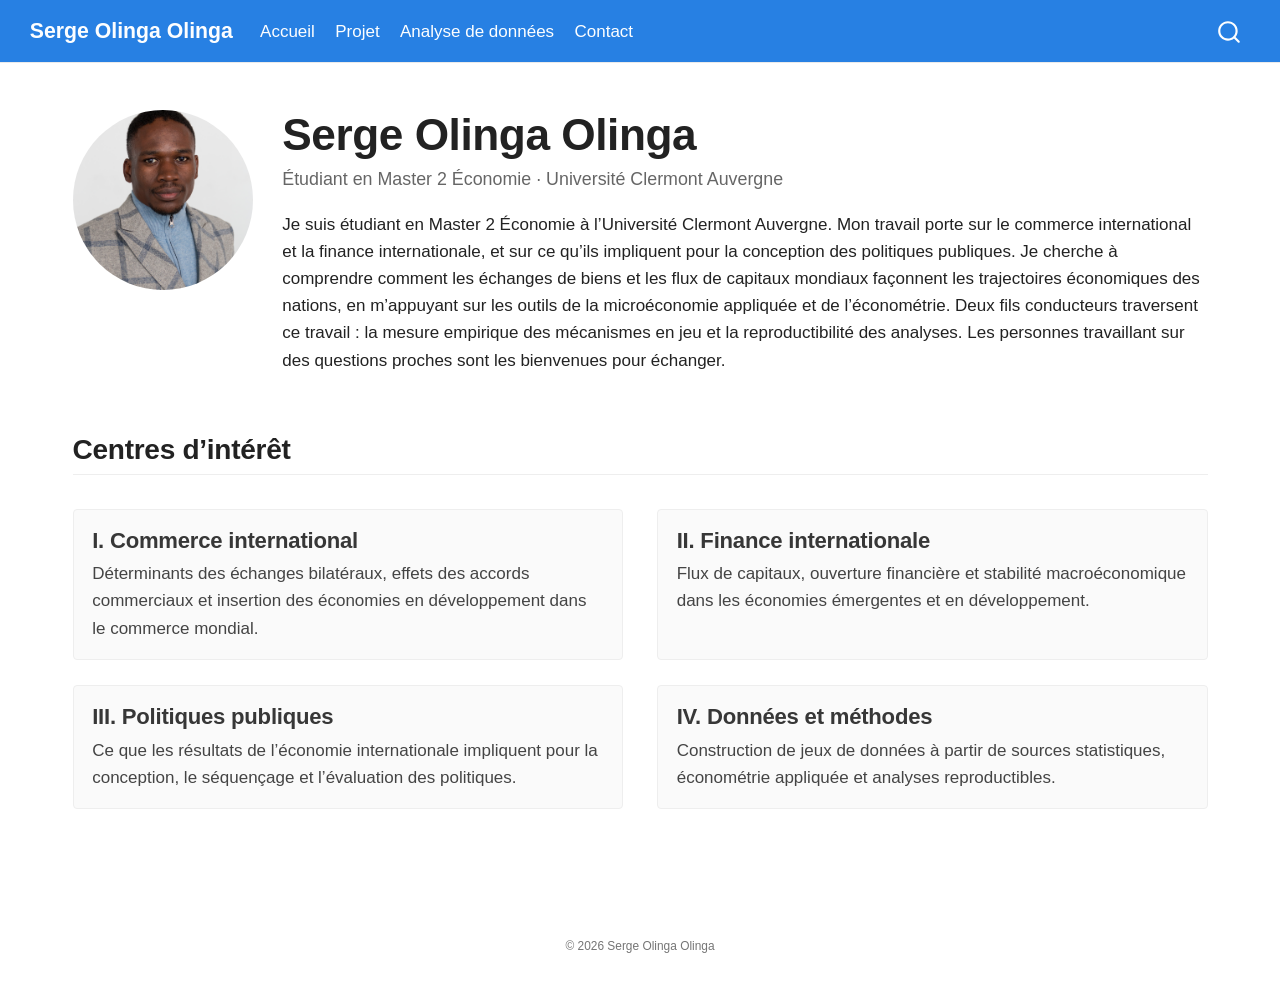
<file: index.html>
<!DOCTYPE html>
<html xmlns="http://www.w3.org/1999/xhtml" lang="fr" xml:lang="fr"><head>

<meta charset="utf-8">
<meta name="generator" content="quarto-1.10.18">

<meta name="viewport" content="width=device-width, initial-scale=1.0, user-scalable=yes">


<title>Serge Olinga Olinga</title>
<style>
/* Default styles provided by pandoc.
** See https://pandoc.org/MANUAL.html#variables-for-html for config info.
*/
span.smallcaps{font-variant: small-caps;}
div.columns{display: flex; gap: 1.5em;}
div.column{flex: auto;}
@media screen {
div.columns{gap: min(4vw, 1.5em);}
div.column{overflow-x: auto;}
}
div.hanging-indent{margin-left: 1.5em; text-indent: -1.5em;}
ul.task-list{list-style: none;}
ul.task-list li input[type="checkbox"] {
  width: 0.8em;
  margin: 0 0.8em 0.2em -1em; /* quarto-specific, see https://github.com/quarto-dev/quarto-cli/issues/4556 */ 
  vertical-align: middle;
}
</style>


<script src="site_libs/quarto-nav/quarto-nav.js"></script>
<script src="site_libs/quarto-nav/headroom.min.js"></script>
<script src="site_libs/clipboard/clipboard.min.js"></script>
<script src="site_libs/quarto-search/autocomplete.umd.js"></script>
<script src="site_libs/quarto-search/fuse.min.js"></script>
<script src="site_libs/quarto-search/quarto-search.js"></script>
<meta name="quarto:offset" content="./">
<script src="site_libs/quarto-html/quarto.js" type="module"></script>
<script src="site_libs/quarto-html/tabsets/tabsets.js" type="module"></script>
<script src="site_libs/quarto-html/popper.min.js"></script>
<script src="site_libs/quarto-html/tippy.umd.min.js"></script>
<script src="site_libs/quarto-html/anchor.min.js"></script>
<link href="site_libs/quarto-html/tippy.css" rel="stylesheet">
<link href="site_libs/quarto-html/quarto-syntax-highlighting-64a204ab8560d761af7679ceaba22944.css" rel="stylesheet" id="quarto-text-highlighting-styles">
<script src="site_libs/bootstrap/bootstrap.min.js"></script>
<link href="site_libs/bootstrap/bootstrap-icons.css" rel="stylesheet">
<link href="site_libs/bootstrap/bootstrap-d63a2c9c8df14b07662b36303925c8cc.min.css" rel="stylesheet" append-hash="true" id="quarto-bootstrap" data-mode="light">
<script id="quarto-search-options" type="application/json">{
  "location": "navbar",
  "copy-button": false,
  "collapse-after": 3,
  "panel-placement": "end",
  "type": "overlay",
  "limit": 50,
  "keyboard-shortcut": [
    "f",
    "/",
    "s"
  ],
  "show-item-context": false,
  "language": {
    "search-no-results-text": "Pas de résultats",
    "search-matching-documents-text": "documents trouvés",
    "search-copy-link-title": "Copier le lien vers la recherche",
    "search-hide-matches-text": "Cacher les correspondances additionnelles",
    "search-more-match-text": "correspondance de plus dans ce document",
    "search-more-matches-text": "correspondances de plus dans ce document",
    "search-clear-button-title": "Effacer",
    "search-text-placeholder": "",
    "search-detached-cancel-button-title": "Annuler",
    "search-submit-button-title": "Envoyer",
    "search-label": "Recherche"
  }
}</script>


<link rel="stylesheet" href="styles.css">
</head>

<body class="nav-fixed quarto-light">

<div id="quarto-search-results"></div>
  <header id="quarto-header" class="headroom fixed-top">
    <nav class="navbar navbar-expand-lg " data-bs-theme="dark">
      <div class="navbar-container container-fluid">
      <div class="navbar-brand-container mx-auto">
    <a class="navbar-brand" href="./index.html">
    <span class="navbar-title">Serge Olinga Olinga</span>
    </a>
  </div>
            <div id="quarto-search" class="" title="Recherche"></div>
          <button class="navbar-toggler" type="button" data-bs-toggle="collapse" data-bs-target="#navbarCollapse" aria-controls="navbarCollapse" role="menu" aria-expanded="false" aria-label="Basculer la navigation" onclick="if (window.quartoToggleHeadroom) { window.quartoToggleHeadroom(); }">
  <span class="navbar-toggler-icon"></span>
</button>
          <div class="collapse navbar-collapse" id="navbarCollapse">
            <ul class="navbar-nav navbar-nav-scroll me-auto">
  <li class="nav-item">
    <a class="nav-link active" href="./index.html" aria-current="page"> 
<span class="menu-text">Accueil</span></a>
  </li>  
  <li class="nav-item">
    <a class="nav-link" href="./projet.html"> 
<span class="menu-text">Projet</span></a>
  </li>  
  <li class="nav-item">
    <a class="nav-link" href="./analyse-donnees.html"> 
<span class="menu-text">Analyse de données</span></a>
  </li>  
  <li class="nav-item">
    <a class="nav-link" href="./contact.html"> 
<span class="menu-text">Contact</span></a>
  </li>  
</ul>
          </div> <!-- /navcollapse -->
            <div class="quarto-navbar-tools">
</div>
      </div> <!-- /container-fluid -->
    </nav>
</header>
<!-- content -->
<div id="quarto-content" class="quarto-container page-columns page-rows-contents page-layout-full page-navbar">
<!-- sidebar -->
<!-- margin-sidebar -->
    
<!-- main -->
<main class="content column-page" id="quarto-document-content"><header id="title-block-header" class="quarto-title-block"></header>




<div class="intro">
<p><img src="images/avatar.jpg" class="avatar img-fluid"></p>
<section id="serge-olinga-olinga" class="level1 intro-text">
<h1>Serge Olinga Olinga</h1>
<div class="intro-title">
<p>Étudiant en Master 2 Économie · Université Clermont Auvergne</p>
</div>
<p>Je suis étudiant en Master 2 Économie à l’Université Clermont Auvergne. Mon travail porte sur le commerce international et la finance internationale, et sur ce qu’ils impliquent pour la conception des politiques publiques. Je cherche à comprendre comment les échanges de biens et les flux de capitaux mondiaux façonnent les trajectoires économiques des nations, en m’appuyant sur les outils de la microéconomie appliquée et de l’économétrie. Deux fils conducteurs traversent ce travail : la mesure empirique des mécanismes en jeu et la reproductibilité des analyses. Les personnes travaillant sur des questions proches sont les bienvenues pour échanger.</p>
</section>
</div>
<section id="centres-dintérêt" class="level2 interests">
<h2 class="anchored" data-anchor-id="centres-dintérêt">Centres d’intérêt</h2>
<section id="i.-commerce-international" class="level3 interest">
<h3 class="anchored" data-anchor-id="i.-commerce-international">I. Commerce international</h3>
<p>Déterminants des échanges bilatéraux, effets des accords commerciaux et insertion des économies en développement dans le commerce mondial.</p>
</section>
<section id="ii.-finance-internationale" class="level3 interest">
<h3 class="anchored" data-anchor-id="ii.-finance-internationale">II. Finance internationale</h3>
<p>Flux de capitaux, ouverture financière et stabilité macroéconomique dans les économies émergentes et en développement.</p>
</section>
<section id="iii.-politiques-publiques" class="level3 interest">
<h3 class="anchored" data-anchor-id="iii.-politiques-publiques">III. Politiques publiques</h3>
<p>Ce que les résultats de l’économie internationale impliquent pour la conception, le séquençage et l’évaluation des politiques.</p>
</section>
<section id="iv.-données-et-méthodes" class="level3 interest">
<h3 class="anchored" data-anchor-id="iv.-données-et-méthodes">IV. Données et méthodes</h3>
<p>Construction de jeux de données à partir de sources statistiques, économétrie appliquée et analyses reproductibles.</p>
</section>
</section>



</main> <!-- /main -->
<script id="quarto-html-after-body" type="application/javascript">
  window.document.addEventListener("DOMContentLoaded", function (event) {
    const icon = "";
    const anchorJS = new window.AnchorJS();
    anchorJS.options = {
      placement: 'right',
      icon: icon
    };
    anchorJS.add('.anchored');
    const isCodeAnnotation = (el) => {
      for (const clz of el.classList) {
        if (clz.startsWith('code-annotation-')) {                     
          return true;
        }
      }
      return false;
    }
    const onCopySuccess = function(e) {
      // button target
      const button = e.trigger;
      // don't keep focus
      button.blur();
      // flash "checked"
      button.classList.add('code-copy-button-checked');
      var currentTitle = button.getAttribute("title");
      button.setAttribute("title", "Copié");
      let tooltip;
      if (window.bootstrap) {
        button.setAttribute("data-bs-toggle", "tooltip");
        button.setAttribute("data-bs-placement", "left");
        button.setAttribute("data-bs-title", "Copié");
        tooltip = new bootstrap.Tooltip(button, 
          { trigger: "manual", 
            customClass: "code-copy-button-tooltip",
            offset: [0, -8]});
        tooltip.show();    
      }
      setTimeout(function() {
        if (tooltip) {
          tooltip.hide();
          button.removeAttribute("data-bs-title");
          button.removeAttribute("data-bs-toggle");
          button.removeAttribute("data-bs-placement");
        }
        button.setAttribute("title", currentTitle);
        button.classList.remove('code-copy-button-checked');
      }, 1000);
      // clear code selection
      e.clearSelection();
    }
    const getTextToCopy = function(trigger) {
      const outerScaffold = trigger.parentElement.cloneNode(true);
      const codeEl = outerScaffold.querySelector('code');
      for (const childEl of codeEl.children) {
        if (isCodeAnnotation(childEl)) {
          childEl.remove();
        }
      }
      return codeEl.innerText;
    }
    const clipboard = new window.ClipboardJS('.code-copy-button:not([data-in-quarto-modal])', {
      text: getTextToCopy
    });
    clipboard.on('success', onCopySuccess);
    if (window.document.getElementById('quarto-embedded-source-code-modal')) {
      const clipboardModal = new window.ClipboardJS('.code-copy-button[data-in-quarto-modal]', {
        text: getTextToCopy,
        container: window.document.getElementById('quarto-embedded-source-code-modal')
      });
      clipboardModal.on('success', onCopySuccess);
    }
      var localhostRegex = new RegExp(/^(?:http|https):\/\/localhost\:?[0-9]*\//);
      var mailtoRegex = new RegExp(/^mailto:/);
        var filterRegex = new RegExp("https:\/\/solinga87\.github\.io");
      var isInternal = (href) => {
          return filterRegex.test(href) || localhostRegex.test(href) || mailtoRegex.test(href);
      }
      // Inspect non-navigation links and adorn them if external
     var links = window.document.querySelectorAll('a[href]:not(.nav-link):not(.navbar-brand):not(.toc-action):not(.sidebar-link):not(.sidebar-item-toggle):not(.pagination-link):not(.no-external):not([aria-hidden]):not(.dropdown-item):not(.quarto-navigation-tool):not(.about-link)');
      for (var i=0; i<links.length; i++) {
        const link = links[i];
        if (!isInternal(link.href)) {
          // undo the damage that might have been done by quarto-nav.js in the case of
          // links that we want to consider external
          if (link.dataset.originalHref !== undefined) {
            link.href = link.dataset.originalHref;
          }
        }
      }
    function tippyHover(el, contentFn, onTriggerFn, onUntriggerFn) {
      const config = {
        allowHTML: true,
        maxWidth: 500,
        delay: 100,
        arrow: false,
        appendTo: function(el) {
            return el.parentElement;
        },
        interactive: true,
        interactiveBorder: 10,
        theme: 'quarto',
        placement: 'bottom-start',
      };
      if (contentFn) {
        config.content = contentFn;
      }
      if (onTriggerFn) {
        config.onTrigger = onTriggerFn;
      }
      if (onUntriggerFn) {
        config.onUntrigger = onUntriggerFn;
      }
      window.tippy(el, config); 
    }
    const noterefs = window.document.querySelectorAll('a[role="doc-noteref"]');
    for (var i=0; i<noterefs.length; i++) {
      const ref = noterefs[i];
      tippyHover(ref, function() {
        // use id or data attribute instead here
        let href = ref.getAttribute('data-footnote-href') || ref.getAttribute('href');
        try { href = new URL(href).hash; } catch {}
        const id = href.replace(/^#\/?/, "");
        const note = window.document.getElementById(id);
        if (note) {
          return note.innerHTML;
        } else {
          return "";
        }
      });
    }
    const xrefs = window.document.querySelectorAll('a.quarto-xref');
    const processXRef = (id, note) => {
      // Strip column container classes
      const stripColumnClz = (el) => {
        el.classList.remove("page-full", "page-columns");
        if (el.children) {
          for (const child of el.children) {
            stripColumnClz(child);
          }
        }
      }
      stripColumnClz(note)
      if (id === null || id.startsWith('sec-')) {
        // Special case sections, only their first couple elements
        const container = document.createElement("div");
        if (note.children && note.children.length > 2) {
          container.appendChild(note.children[0].cloneNode(true));
          for (let i = 1; i < note.children.length; i++) {
            const child = note.children[i];
            if (child.tagName === "P" && child.innerText === "") {
              continue;
            } else {
              container.appendChild(child.cloneNode(true));
              break;
            }
          }
          if (window.Quarto?.typesetMath) {
            window.Quarto.typesetMath(container);
          }
          return container.innerHTML
        } else {
          if (window.Quarto?.typesetMath) {
            window.Quarto.typesetMath(note);
          }
          return note.innerHTML;
        }
      } else {
        // Remove any anchor links if they are present
        const anchorLink = note.querySelector('a.anchorjs-link');
        if (anchorLink) {
          anchorLink.remove();
        }
        if (window.Quarto?.typesetMath) {
          window.Quarto.typesetMath(note);
        }
        if (note.classList.contains("callout")) {
          return note.outerHTML;
        } else {
          return note.innerHTML;
        }
      }
    }
    for (var i=0; i<xrefs.length; i++) {
      const xref = xrefs[i];
      tippyHover(xref, undefined, function(instance) {
        instance.disable();
        let url = xref.getAttribute('href');
        let hash = undefined; 
        if (url.startsWith('#')) {
          hash = url;
        } else {
          try { hash = new URL(url).hash; } catch {}
        }
        if (hash) {
          const id = hash.replace(/^#\/?/, "");
          const note = window.document.getElementById(id);
          if (note !== null) {
            try {
              const html = processXRef(id, note.cloneNode(true));
              instance.setContent(html);
            } finally {
              instance.enable();
              instance.show();
            }
          } else {
            // See if we can fetch this
            fetch(url.split('#')[0])
            .then(res => res.text())
            .then(html => {
              const parser = new DOMParser();
              const htmlDoc = parser.parseFromString(html, "text/html");
              const note = htmlDoc.getElementById(id);
              if (note !== null) {
                const html = processXRef(id, note);
                instance.setContent(html);
              } 
            }).finally(() => {
              instance.enable();
              instance.show();
            });
          }
        } else {
          // See if we can fetch a full url (with no hash to target)
          // This is a special case and we should probably do some content thinning / targeting
          fetch(url)
          .then(res => res.text())
          .then(html => {
            const parser = new DOMParser();
            const htmlDoc = parser.parseFromString(html, "text/html");
            const note = htmlDoc.querySelector('main.content');
            if (note !== null) {
              // This should only happen for chapter cross references
              // (since there is no id in the URL)
              // remove the first header
              if (note.children.length > 0 && note.children[0].tagName === "HEADER") {
                note.children[0].remove();
              }
              const html = processXRef(null, note);
              instance.setContent(html);
            } 
          }).finally(() => {
            instance.enable();
            instance.show();
          });
        }
      }, function(instance) {
      });
    }
        let selectedAnnoteEl;
        const selectorForAnnotation = ( cell, annotation) => {
          let cellAttr = 'data-code-cell="' + cell + '"';
          let lineAttr = 'data-code-annotation="' +  annotation + '"';
          const selector = 'span[' + cellAttr + '][' + lineAttr + ']';
          return selector;
        }
        const selectCodeLines = (annoteEl) => {
          const doc = window.document;
          const targetCell = annoteEl.getAttribute("data-target-cell");
          const targetAnnotation = annoteEl.getAttribute("data-target-annotation");
          const annoteSpan = window.document.querySelector(selectorForAnnotation(targetCell, targetAnnotation));
          const lines = annoteSpan.getAttribute("data-code-lines").split(",");
          const lineIds = lines.map((line) => {
            return targetCell + "-" + line;
          })
          let top = null;
          let height = null;
          let parent = null;
          if (lineIds.length > 0) {
              //compute the position of the single el (top and bottom and make a div)
              const el = window.document.getElementById(lineIds[0]);
              top = el.offsetTop;
              height = el.offsetHeight;
              parent = el.parentElement.parentElement;
            if (lineIds.length > 1) {
              const lastEl = window.document.getElementById(lineIds[lineIds.length - 1]);
              const bottom = lastEl.offsetTop + lastEl.offsetHeight;
              height = bottom - top;
            }
            if (top !== null && height !== null && parent !== null) {
              // cook up a div (if necessary) and position it 
              let div = window.document.getElementById("code-annotation-line-highlight");
              if (div === null) {
                div = window.document.createElement("div");
                div.setAttribute("id", "code-annotation-line-highlight");
                div.style.position = 'absolute';
                parent.appendChild(div);
              }
              div.style.top = top - 2 + "px";
              div.style.height = height + 4 + "px";
              div.style.left = 0;
              let gutterDiv = window.document.getElementById("code-annotation-line-highlight-gutter");
              if (gutterDiv === null) {
                gutterDiv = window.document.createElement("div");
                gutterDiv.setAttribute("id", "code-annotation-line-highlight-gutter");
                gutterDiv.style.position = 'absolute';
                const codeCell = window.document.getElementById(targetCell);
                const gutter = codeCell.querySelector('.code-annotation-gutter');
                gutter.appendChild(gutterDiv);
              }
              gutterDiv.style.top = top - 2 + "px";
              gutterDiv.style.height = height + 4 + "px";
            }
            selectedAnnoteEl = annoteEl;
          }
        };
        const unselectCodeLines = () => {
          const elementsIds = ["code-annotation-line-highlight", "code-annotation-line-highlight-gutter"];
          elementsIds.forEach((elId) => {
            const div = window.document.getElementById(elId);
            if (div) {
              div.remove();
            }
          });
          selectedAnnoteEl = undefined;
        };
          // Handle positioning of the toggle
      window.addEventListener(
        "resize",
        throttle(() => {
          elRect = undefined;
          if (selectedAnnoteEl) {
            selectCodeLines(selectedAnnoteEl);
          }
        }, 10)
      );
      function throttle(fn, ms) {
      let throttle = false;
      let timer;
        return (...args) => {
          if(!throttle) { // first call gets through
              fn.apply(this, args);
              throttle = true;
          } else { // all the others get throttled
              if(timer) clearTimeout(timer); // cancel #2
              timer = setTimeout(() => {
                fn.apply(this, args);
                timer = throttle = false;
              }, ms);
          }
        };
      }
        // Attach click handler to the DT
        const annoteDls = window.document.querySelectorAll('dt[data-target-cell]');
        for (const annoteDlNode of annoteDls) {
          annoteDlNode.addEventListener('click', (event) => {
            const clickedEl = event.target;
            if (clickedEl !== selectedAnnoteEl) {
              unselectCodeLines();
              const activeEl = window.document.querySelector('dt[data-target-cell].code-annotation-active');
              if (activeEl) {
                activeEl.classList.remove('code-annotation-active');
              }
              selectCodeLines(clickedEl);
              clickedEl.classList.add('code-annotation-active');
            } else {
              // Unselect the line
              unselectCodeLines();
              clickedEl.classList.remove('code-annotation-active');
            }
          });
        }
    const findCites = (el) => {
      const parentEl = el.parentElement;
      if (parentEl) {
        const cites = parentEl.dataset.cites;
        if (cites) {
          return {
            el,
            cites: cites.split(' ')
          };
        } else {
          return findCites(el.parentElement)
        }
      } else {
        return undefined;
      }
    };
    var bibliorefs = window.document.querySelectorAll('a[role="doc-biblioref"]');
    for (var i=0; i<bibliorefs.length; i++) {
      const ref = bibliorefs[i];
      const citeInfo = findCites(ref);
      if (citeInfo) {
        tippyHover(citeInfo.el, function() {
          var popup = window.document.createElement('div');
          citeInfo.cites.forEach(function(cite) {
            var citeDiv = window.document.createElement('div');
            citeDiv.classList.add('hanging-indent');
            citeDiv.classList.add('csl-entry');
            var biblioDiv = window.document.getElementById('ref-' + cite);
            if (biblioDiv) {
              citeDiv.innerHTML = biblioDiv.innerHTML;
            }
            popup.appendChild(citeDiv);
          });
          return popup.innerHTML;
        });
      }
    }
  });
  </script>
</div> <!-- /content -->
<footer class="footer">
  <div class="nav-footer">
    <div class="nav-footer-left">
      &nbsp;
    </div>   
    <div class="nav-footer-center">
<p>© 2026 Serge Olinga Olinga</p>
</div>
    <div class="nav-footer-right">
      &nbsp;
    </div>
  </div>
</footer>




</body></html>
</file>
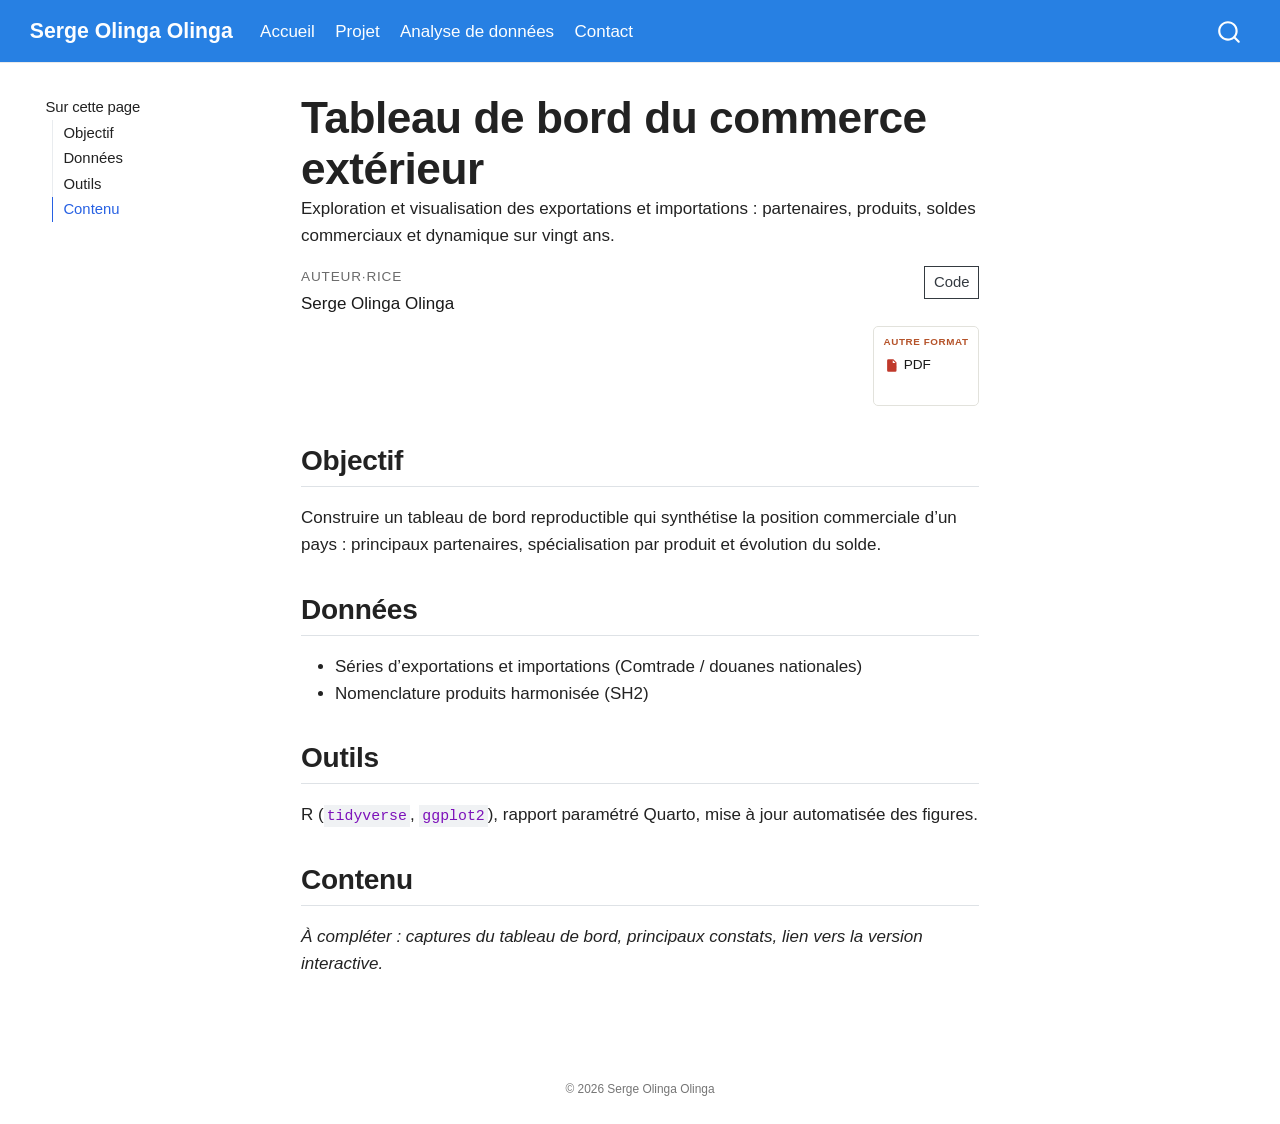
<file: analyse-donnees/commerce-exterieur/index.html>
<!DOCTYPE html>
<html xmlns="http://www.w3.org/1999/xhtml" lang="fr" xml:lang="fr"><head>

<meta charset="utf-8">
<meta name="generator" content="quarto-1.10.18">

<meta name="viewport" content="width=device-width, initial-scale=1.0, user-scalable=yes">

<meta name="description" content="Exploration et visualisation des exportations et importations : partenaires, produits, soldes commerciaux et dynamique sur vingt ans.">

<title>Tableau de bord du commerce extérieur – Serge Olinga Olinga</title>
<style>
/* Default styles provided by pandoc.
** See https://pandoc.org/MANUAL.html#variables-for-html for config info.
*/
span.smallcaps{font-variant: small-caps;}
div.columns{display: flex; gap: 1.5em;}
div.column{flex: auto;}
@media screen {
div.columns{gap: min(4vw, 1.5em);}
div.column{overflow-x: auto;}
}
div.hanging-indent{margin-left: 1.5em; text-indent: -1.5em;}
ul.task-list{list-style: none;}
ul.task-list li input[type="checkbox"] {
  width: 0.8em;
  margin: 0 0.8em 0.2em -1em; /* quarto-specific, see https://github.com/quarto-dev/quarto-cli/issues/4556 */ 
  vertical-align: middle;
}
</style>


<script src="../../site_libs/quarto-nav/quarto-nav.js"></script>
<script src="../../site_libs/quarto-nav/headroom.min.js"></script>
<script src="../../site_libs/clipboard/clipboard.min.js"></script>
<script src="../../site_libs/quarto-search/autocomplete.umd.js"></script>
<script src="../../site_libs/quarto-search/fuse.min.js"></script>
<script src="../../site_libs/quarto-search/quarto-search.js"></script>
<meta name="quarto:offset" content="../../">
<script src="../../site_libs/quarto-html/quarto.js" type="module"></script>
<script src="../../site_libs/quarto-html/tabsets/tabsets.js" type="module"></script>
<script src="../../site_libs/quarto-html/popper.min.js"></script>
<script src="../../site_libs/quarto-html/tippy.umd.min.js"></script>
<script src="../../site_libs/quarto-html/anchor.min.js"></script>
<link href="../../site_libs/quarto-html/tippy.css" rel="stylesheet">
<link href="../../site_libs/quarto-html/quarto-syntax-highlighting-64a204ab8560d761af7679ceaba22944.css" rel="stylesheet" id="quarto-text-highlighting-styles">
<script src="../../site_libs/bootstrap/bootstrap.min.js"></script>
<link href="../../site_libs/bootstrap/bootstrap-icons.css" rel="stylesheet">
<link href="../../site_libs/bootstrap/bootstrap-d63a2c9c8df14b07662b36303925c8cc.min.css" rel="stylesheet" append-hash="true" id="quarto-bootstrap" data-mode="light">
<script id="quarto-search-options" type="application/json">{
  "location": "navbar",
  "copy-button": false,
  "collapse-after": 3,
  "panel-placement": "end",
  "type": "overlay",
  "limit": 50,
  "keyboard-shortcut": [
    "f",
    "/",
    "s"
  ],
  "show-item-context": false,
  "language": {
    "search-no-results-text": "Pas de résultats",
    "search-matching-documents-text": "documents trouvés",
    "search-copy-link-title": "Copier le lien vers la recherche",
    "search-hide-matches-text": "Cacher les correspondances additionnelles",
    "search-more-match-text": "correspondance de plus dans ce document",
    "search-more-matches-text": "correspondances de plus dans ce document",
    "search-clear-button-title": "Effacer",
    "search-text-placeholder": "",
    "search-detached-cancel-button-title": "Annuler",
    "search-submit-button-title": "Envoyer",
    "search-label": "Recherche"
  }
}</script>


<link rel="stylesheet" href="../../styles.css">
</head>

<body class="floating nav-fixed quarto-light">

<div id="quarto-search-results"></div>
  <header id="quarto-header" class="headroom fixed-top">
    <nav class="navbar navbar-expand-lg " data-bs-theme="dark">
      <div class="navbar-container container-fluid">
      <div class="navbar-brand-container mx-auto">
    <a class="navbar-brand" href="../../index.html">
    <span class="navbar-title">Serge Olinga Olinga</span>
    </a>
  </div>
            <div id="quarto-search" class="" title="Recherche"></div>
          <button class="navbar-toggler" type="button" data-bs-toggle="collapse" data-bs-target="#navbarCollapse" aria-controls="navbarCollapse" role="menu" aria-expanded="false" aria-label="Basculer la navigation" onclick="if (window.quartoToggleHeadroom) { window.quartoToggleHeadroom(); }">
  <span class="navbar-toggler-icon"></span>
</button>
          <div class="collapse navbar-collapse" id="navbarCollapse">
            <ul class="navbar-nav navbar-nav-scroll me-auto">
  <li class="nav-item">
    <a class="nav-link" href="../../index.html"> 
<span class="menu-text">Accueil</span></a>
  </li>  
  <li class="nav-item">
    <a class="nav-link" href="../../projet.html"> 
<span class="menu-text">Projet</span></a>
  </li>  
  <li class="nav-item">
    <a class="nav-link" href="../../analyse-donnees.html"> 
<span class="menu-text">Analyse de données</span></a>
  </li>  
  <li class="nav-item">
    <a class="nav-link" href="../../contact.html"> 
<span class="menu-text">Contact</span></a>
  </li>  
</ul>
          </div> <!-- /navcollapse -->
            <div class="quarto-navbar-tools">
</div>
      </div> <!-- /container-fluid -->
    </nav>
</header>
<!-- content -->
<div id="quarto-content" class="quarto-container page-columns page-rows-contents page-layout-article page-navbar">
<!-- sidebar -->
  <nav id="quarto-sidebar" class="sidebar collapse collapse-horizontal quarto-sidebar-collapse-item sidebar-navigation floating overflow-auto">
    <nav id="TOC" role="doc-toc" class="toc-active">
    <h2 id="toc-title">Sur cette page</h2>
   
  <ul>
  <li><a href="#objectif" id="toc-objectif" class="nav-link active" data-scroll-target="#objectif">Objectif</a></li>
  <li><a href="#données" id="toc-données" class="nav-link" data-scroll-target="#données">Données</a></li>
  <li><a href="#outils" id="toc-outils" class="nav-link" data-scroll-target="#outils">Outils</a></li>
  <li><a href="#contenu" id="toc-contenu" class="nav-link" data-scroll-target="#contenu">Contenu</a></li>
  </ul>
</nav>
</nav>
<div id="quarto-sidebar-glass" class="quarto-sidebar-collapse-item" data-bs-toggle="collapse" data-bs-target=".quarto-sidebar-collapse-item"></div>
<!-- margin-sidebar -->
    <div id="quarto-margin-sidebar" class="sidebar margin-sidebar zindex-bottom">
    </div>
<!-- main -->
<main class="content" id="quarto-document-content">

<header id="title-block-header" class="quarto-title-block default">
<div class="quarto-title">
<h1 class="title">Tableau de bord du commerce extérieur</h1>
</div>

<div>
  <div class="description">
    Exploration et visualisation des exportations et importations : partenaires, produits, soldes commerciaux et dynamique sur vingt ans.
  </div>
</div>


<div class="quarto-title-meta">

    
  
    
  </div>
  


</header>


<div class="fiche-topbar">
<div class="fiche-topbar-author">
<p><span class="lbl">Auteur·rice</span> <span class="name">Serge Olinga Olinga</span></p>
</div>
<div class="fiche-topbar-actions">
<p><a href="https://github.com/solinga87" class="btn btn-sm btn-outline-secondary">Code</a></p>
<div class="fiche-format-box">
<p>Autre format</p>
<p><a class="fiche-pdf-link" href="index.pdf" download=""><svg viewbox="0 0 24 24" width="24" height="24" aria-hidden="true"><path fill="currentColor" d="M7 2h8l5 5v13a2 2 0 0 1-2 2H7a2 2 0 0 1-2-2V4a2 2 0 0 1 2-2Zm7 1.5V8h4.5L14 3.5ZM8.4 12.6H10a1.8 1.8 0 0 1 0 3.6h-.9v2h-.7v-5.6Zm.7 3h.9a1.1 1.1 0 0 0 0-2.3h-.9v2.3Zm3.9-3h1.7a2.1 2.1 0 0 1 0 4.1H13.7v1.5H13v-5.6Zm.7 3.5h1a1.4 1.4 0 0 0 0-2.9h-1v2.9Zm4.1-3.5h2.6v.7h-1.9v1.5h1.7v.7h-1.7v2.7h-.7v-5.6Z"></path></svg><span>PDF</span></a></p>
</div>
</div>
</div>
<section id="objectif" class="level2">
<h2 class="anchored" data-anchor-id="objectif">Objectif</h2>
<p>Construire un tableau de bord reproductible qui synthétise la position commerciale d’un pays : principaux partenaires, spécialisation par produit et évolution du solde.</p>
</section>
<section id="données" class="level2">
<h2 class="anchored" data-anchor-id="données">Données</h2>
<ul>
<li>Séries d’exportations et importations (Comtrade / douanes nationales)</li>
<li>Nomenclature produits harmonisée (SH2)</li>
</ul>
</section>
<section id="outils" class="level2">
<h2 class="anchored" data-anchor-id="outils">Outils</h2>
<p>R (<code>tidyverse</code>, <code>ggplot2</code>), rapport paramétré Quarto, mise à jour automatisée des figures.</p>
</section>
<section id="contenu" class="level2">
<h2 class="anchored" data-anchor-id="contenu">Contenu</h2>
<p><em>À compléter : captures du tableau de bord, principaux constats, lien vers la version interactive.</em></p>


</section>

</main> <!-- /main -->
<script id="quarto-html-after-body" type="application/javascript">
  window.document.addEventListener("DOMContentLoaded", function (event) {
    const icon = "";
    const anchorJS = new window.AnchorJS();
    anchorJS.options = {
      placement: 'right',
      icon: icon
    };
    anchorJS.add('.anchored');
    const isCodeAnnotation = (el) => {
      for (const clz of el.classList) {
        if (clz.startsWith('code-annotation-')) {                     
          return true;
        }
      }
      return false;
    }
    const onCopySuccess = function(e) {
      // button target
      const button = e.trigger;
      // don't keep focus
      button.blur();
      // flash "checked"
      button.classList.add('code-copy-button-checked');
      var currentTitle = button.getAttribute("title");
      button.setAttribute("title", "Copié");
      let tooltip;
      if (window.bootstrap) {
        button.setAttribute("data-bs-toggle", "tooltip");
        button.setAttribute("data-bs-placement", "left");
        button.setAttribute("data-bs-title", "Copié");
        tooltip = new bootstrap.Tooltip(button, 
          { trigger: "manual", 
            customClass: "code-copy-button-tooltip",
            offset: [0, -8]});
        tooltip.show();    
      }
      setTimeout(function() {
        if (tooltip) {
          tooltip.hide();
          button.removeAttribute("data-bs-title");
          button.removeAttribute("data-bs-toggle");
          button.removeAttribute("data-bs-placement");
        }
        button.setAttribute("title", currentTitle);
        button.classList.remove('code-copy-button-checked');
      }, 1000);
      // clear code selection
      e.clearSelection();
    }
    const getTextToCopy = function(trigger) {
      const outerScaffold = trigger.parentElement.cloneNode(true);
      const codeEl = outerScaffold.querySelector('code');
      for (const childEl of codeEl.children) {
        if (isCodeAnnotation(childEl)) {
          childEl.remove();
        }
      }
      return codeEl.innerText;
    }
    const clipboard = new window.ClipboardJS('.code-copy-button:not([data-in-quarto-modal])', {
      text: getTextToCopy
    });
    clipboard.on('success', onCopySuccess);
    if (window.document.getElementById('quarto-embedded-source-code-modal')) {
      const clipboardModal = new window.ClipboardJS('.code-copy-button[data-in-quarto-modal]', {
        text: getTextToCopy,
        container: window.document.getElementById('quarto-embedded-source-code-modal')
      });
      clipboardModal.on('success', onCopySuccess);
    }
      var localhostRegex = new RegExp(/^(?:http|https):\/\/localhost\:?[0-9]*\//);
      var mailtoRegex = new RegExp(/^mailto:/);
        var filterRegex = new RegExp("https:\/\/solinga87\.github\.io");
      var isInternal = (href) => {
          return filterRegex.test(href) || localhostRegex.test(href) || mailtoRegex.test(href);
      }
      // Inspect non-navigation links and adorn them if external
     var links = window.document.querySelectorAll('a[href]:not(.nav-link):not(.navbar-brand):not(.toc-action):not(.sidebar-link):not(.sidebar-item-toggle):not(.pagination-link):not(.no-external):not([aria-hidden]):not(.dropdown-item):not(.quarto-navigation-tool):not(.about-link)');
      for (var i=0; i<links.length; i++) {
        const link = links[i];
        if (!isInternal(link.href)) {
          // undo the damage that might have been done by quarto-nav.js in the case of
          // links that we want to consider external
          if (link.dataset.originalHref !== undefined) {
            link.href = link.dataset.originalHref;
          }
        }
      }
    function tippyHover(el, contentFn, onTriggerFn, onUntriggerFn) {
      const config = {
        allowHTML: true,
        maxWidth: 500,
        delay: 100,
        arrow: false,
        appendTo: function(el) {
            return el.parentElement;
        },
        interactive: true,
        interactiveBorder: 10,
        theme: 'quarto',
        placement: 'bottom-start',
      };
      if (contentFn) {
        config.content = contentFn;
      }
      if (onTriggerFn) {
        config.onTrigger = onTriggerFn;
      }
      if (onUntriggerFn) {
        config.onUntrigger = onUntriggerFn;
      }
      window.tippy(el, config); 
    }
    const noterefs = window.document.querySelectorAll('a[role="doc-noteref"]');
    for (var i=0; i<noterefs.length; i++) {
      const ref = noterefs[i];
      tippyHover(ref, function() {
        // use id or data attribute instead here
        let href = ref.getAttribute('data-footnote-href') || ref.getAttribute('href');
        try { href = new URL(href).hash; } catch {}
        const id = href.replace(/^#\/?/, "");
        const note = window.document.getElementById(id);
        if (note) {
          return note.innerHTML;
        } else {
          return "";
        }
      });
    }
    const xrefs = window.document.querySelectorAll('a.quarto-xref');
    const processXRef = (id, note) => {
      // Strip column container classes
      const stripColumnClz = (el) => {
        el.classList.remove("page-full", "page-columns");
        if (el.children) {
          for (const child of el.children) {
            stripColumnClz(child);
          }
        }
      }
      stripColumnClz(note)
      if (id === null || id.startsWith('sec-')) {
        // Special case sections, only their first couple elements
        const container = document.createElement("div");
        if (note.children && note.children.length > 2) {
          container.appendChild(note.children[0].cloneNode(true));
          for (let i = 1; i < note.children.length; i++) {
            const child = note.children[i];
            if (child.tagName === "P" && child.innerText === "") {
              continue;
            } else {
              container.appendChild(child.cloneNode(true));
              break;
            }
          }
          if (window.Quarto?.typesetMath) {
            window.Quarto.typesetMath(container);
          }
          return container.innerHTML
        } else {
          if (window.Quarto?.typesetMath) {
            window.Quarto.typesetMath(note);
          }
          return note.innerHTML;
        }
      } else {
        // Remove any anchor links if they are present
        const anchorLink = note.querySelector('a.anchorjs-link');
        if (anchorLink) {
          anchorLink.remove();
        }
        if (window.Quarto?.typesetMath) {
          window.Quarto.typesetMath(note);
        }
        if (note.classList.contains("callout")) {
          return note.outerHTML;
        } else {
          return note.innerHTML;
        }
      }
    }
    for (var i=0; i<xrefs.length; i++) {
      const xref = xrefs[i];
      tippyHover(xref, undefined, function(instance) {
        instance.disable();
        let url = xref.getAttribute('href');
        let hash = undefined; 
        if (url.startsWith('#')) {
          hash = url;
        } else {
          try { hash = new URL(url).hash; } catch {}
        }
        if (hash) {
          const id = hash.replace(/^#\/?/, "");
          const note = window.document.getElementById(id);
          if (note !== null) {
            try {
              const html = processXRef(id, note.cloneNode(true));
              instance.setContent(html);
            } finally {
              instance.enable();
              instance.show();
            }
          } else {
            // See if we can fetch this
            fetch(url.split('#')[0])
            .then(res => res.text())
            .then(html => {
              const parser = new DOMParser();
              const htmlDoc = parser.parseFromString(html, "text/html");
              const note = htmlDoc.getElementById(id);
              if (note !== null) {
                const html = processXRef(id, note);
                instance.setContent(html);
              } 
            }).finally(() => {
              instance.enable();
              instance.show();
            });
          }
        } else {
          // See if we can fetch a full url (with no hash to target)
          // This is a special case and we should probably do some content thinning / targeting
          fetch(url)
          .then(res => res.text())
          .then(html => {
            const parser = new DOMParser();
            const htmlDoc = parser.parseFromString(html, "text/html");
            const note = htmlDoc.querySelector('main.content');
            if (note !== null) {
              // This should only happen for chapter cross references
              // (since there is no id in the URL)
              // remove the first header
              if (note.children.length > 0 && note.children[0].tagName === "HEADER") {
                note.children[0].remove();
              }
              const html = processXRef(null, note);
              instance.setContent(html);
            } 
          }).finally(() => {
            instance.enable();
            instance.show();
          });
        }
      }, function(instance) {
      });
    }
        let selectedAnnoteEl;
        const selectorForAnnotation = ( cell, annotation) => {
          let cellAttr = 'data-code-cell="' + cell + '"';
          let lineAttr = 'data-code-annotation="' +  annotation + '"';
          const selector = 'span[' + cellAttr + '][' + lineAttr + ']';
          return selector;
        }
        const selectCodeLines = (annoteEl) => {
          const doc = window.document;
          const targetCell = annoteEl.getAttribute("data-target-cell");
          const targetAnnotation = annoteEl.getAttribute("data-target-annotation");
          const annoteSpan = window.document.querySelector(selectorForAnnotation(targetCell, targetAnnotation));
          const lines = annoteSpan.getAttribute("data-code-lines").split(",");
          const lineIds = lines.map((line) => {
            return targetCell + "-" + line;
          })
          let top = null;
          let height = null;
          let parent = null;
          if (lineIds.length > 0) {
              //compute the position of the single el (top and bottom and make a div)
              const el = window.document.getElementById(lineIds[0]);
              top = el.offsetTop;
              height = el.offsetHeight;
              parent = el.parentElement.parentElement;
            if (lineIds.length > 1) {
              const lastEl = window.document.getElementById(lineIds[lineIds.length - 1]);
              const bottom = lastEl.offsetTop + lastEl.offsetHeight;
              height = bottom - top;
            }
            if (top !== null && height !== null && parent !== null) {
              // cook up a div (if necessary) and position it 
              let div = window.document.getElementById("code-annotation-line-highlight");
              if (div === null) {
                div = window.document.createElement("div");
                div.setAttribute("id", "code-annotation-line-highlight");
                div.style.position = 'absolute';
                parent.appendChild(div);
              }
              div.style.top = top - 2 + "px";
              div.style.height = height + 4 + "px";
              div.style.left = 0;
              let gutterDiv = window.document.getElementById("code-annotation-line-highlight-gutter");
              if (gutterDiv === null) {
                gutterDiv = window.document.createElement("div");
                gutterDiv.setAttribute("id", "code-annotation-line-highlight-gutter");
                gutterDiv.style.position = 'absolute';
                const codeCell = window.document.getElementById(targetCell);
                const gutter = codeCell.querySelector('.code-annotation-gutter');
                gutter.appendChild(gutterDiv);
              }
              gutterDiv.style.top = top - 2 + "px";
              gutterDiv.style.height = height + 4 + "px";
            }
            selectedAnnoteEl = annoteEl;
          }
        };
        const unselectCodeLines = () => {
          const elementsIds = ["code-annotation-line-highlight", "code-annotation-line-highlight-gutter"];
          elementsIds.forEach((elId) => {
            const div = window.document.getElementById(elId);
            if (div) {
              div.remove();
            }
          });
          selectedAnnoteEl = undefined;
        };
          // Handle positioning of the toggle
      window.addEventListener(
        "resize",
        throttle(() => {
          elRect = undefined;
          if (selectedAnnoteEl) {
            selectCodeLines(selectedAnnoteEl);
          }
        }, 10)
      );
      function throttle(fn, ms) {
      let throttle = false;
      let timer;
        return (...args) => {
          if(!throttle) { // first call gets through
              fn.apply(this, args);
              throttle = true;
          } else { // all the others get throttled
              if(timer) clearTimeout(timer); // cancel #2
              timer = setTimeout(() => {
                fn.apply(this, args);
                timer = throttle = false;
              }, ms);
          }
        };
      }
        // Attach click handler to the DT
        const annoteDls = window.document.querySelectorAll('dt[data-target-cell]');
        for (const annoteDlNode of annoteDls) {
          annoteDlNode.addEventListener('click', (event) => {
            const clickedEl = event.target;
            if (clickedEl !== selectedAnnoteEl) {
              unselectCodeLines();
              const activeEl = window.document.querySelector('dt[data-target-cell].code-annotation-active');
              if (activeEl) {
                activeEl.classList.remove('code-annotation-active');
              }
              selectCodeLines(clickedEl);
              clickedEl.classList.add('code-annotation-active');
            } else {
              // Unselect the line
              unselectCodeLines();
              clickedEl.classList.remove('code-annotation-active');
            }
          });
        }
    const findCites = (el) => {
      const parentEl = el.parentElement;
      if (parentEl) {
        const cites = parentEl.dataset.cites;
        if (cites) {
          return {
            el,
            cites: cites.split(' ')
          };
        } else {
          return findCites(el.parentElement)
        }
      } else {
        return undefined;
      }
    };
    var bibliorefs = window.document.querySelectorAll('a[role="doc-biblioref"]');
    for (var i=0; i<bibliorefs.length; i++) {
      const ref = bibliorefs[i];
      const citeInfo = findCites(ref);
      if (citeInfo) {
        tippyHover(citeInfo.el, function() {
          var popup = window.document.createElement('div');
          citeInfo.cites.forEach(function(cite) {
            var citeDiv = window.document.createElement('div');
            citeDiv.classList.add('hanging-indent');
            citeDiv.classList.add('csl-entry');
            var biblioDiv = window.document.getElementById('ref-' + cite);
            if (biblioDiv) {
              citeDiv.innerHTML = biblioDiv.innerHTML;
            }
            popup.appendChild(citeDiv);
          });
          return popup.innerHTML;
        });
      }
    }
  });
  </script>
</div> <!-- /content -->
<footer class="footer">
  <div class="nav-footer">
    <div class="nav-footer-left">
      &nbsp;
    </div>   
    <div class="nav-footer-center">
<p>© 2026 Serge Olinga Olinga</p>
</div>
    <div class="nav-footer-right">
      &nbsp;
    </div>
  </div>
</footer>




</body></html>
</file>
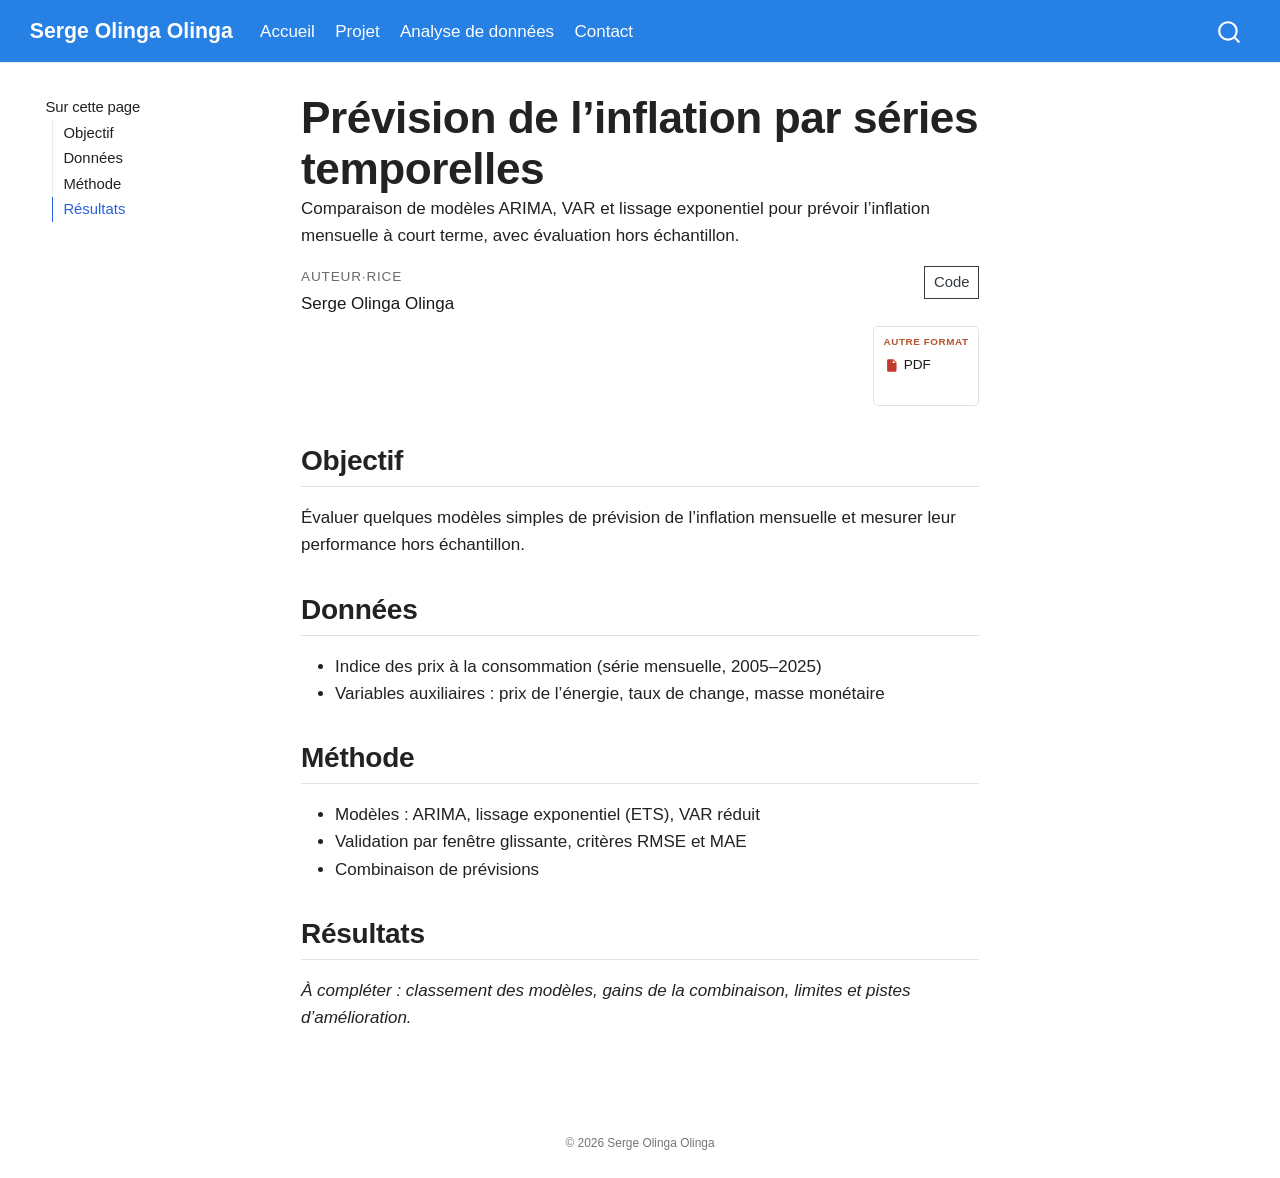
<file: analyse-donnees/prevision-inflation/index.html>
<!DOCTYPE html>
<html xmlns="http://www.w3.org/1999/xhtml" lang="fr" xml:lang="fr"><head>

<meta charset="utf-8">
<meta name="generator" content="quarto-1.10.18">

<meta name="viewport" content="width=device-width, initial-scale=1.0, user-scalable=yes">

<meta name="description" content="Comparaison de modèles ARIMA, VAR et lissage exponentiel pour prévoir l’inflation mensuelle à court terme, avec évaluation hors échantillon.">

<title>Prévision de l’inflation par séries temporelles – Serge Olinga Olinga</title>
<style>
/* Default styles provided by pandoc.
** See https://pandoc.org/MANUAL.html#variables-for-html for config info.
*/
span.smallcaps{font-variant: small-caps;}
div.columns{display: flex; gap: 1.5em;}
div.column{flex: auto;}
@media screen {
div.columns{gap: min(4vw, 1.5em);}
div.column{overflow-x: auto;}
}
div.hanging-indent{margin-left: 1.5em; text-indent: -1.5em;}
ul.task-list{list-style: none;}
ul.task-list li input[type="checkbox"] {
  width: 0.8em;
  margin: 0 0.8em 0.2em -1em; /* quarto-specific, see https://github.com/quarto-dev/quarto-cli/issues/4556 */ 
  vertical-align: middle;
}
</style>


<script src="../../site_libs/quarto-nav/quarto-nav.js"></script>
<script src="../../site_libs/quarto-nav/headroom.min.js"></script>
<script src="../../site_libs/clipboard/clipboard.min.js"></script>
<script src="../../site_libs/quarto-search/autocomplete.umd.js"></script>
<script src="../../site_libs/quarto-search/fuse.min.js"></script>
<script src="../../site_libs/quarto-search/quarto-search.js"></script>
<meta name="quarto:offset" content="../../">
<script src="../../site_libs/quarto-html/quarto.js" type="module"></script>
<script src="../../site_libs/quarto-html/tabsets/tabsets.js" type="module"></script>
<script src="../../site_libs/quarto-html/popper.min.js"></script>
<script src="../../site_libs/quarto-html/tippy.umd.min.js"></script>
<script src="../../site_libs/quarto-html/anchor.min.js"></script>
<link href="../../site_libs/quarto-html/tippy.css" rel="stylesheet">
<link href="../../site_libs/quarto-html/quarto-syntax-highlighting-64a204ab8560d761af7679ceaba22944.css" rel="stylesheet" id="quarto-text-highlighting-styles">
<script src="../../site_libs/bootstrap/bootstrap.min.js"></script>
<link href="../../site_libs/bootstrap/bootstrap-icons.css" rel="stylesheet">
<link href="../../site_libs/bootstrap/bootstrap-d63a2c9c8df14b07662b36303925c8cc.min.css" rel="stylesheet" append-hash="true" id="quarto-bootstrap" data-mode="light">
<script id="quarto-search-options" type="application/json">{
  "location": "navbar",
  "copy-button": false,
  "collapse-after": 3,
  "panel-placement": "end",
  "type": "overlay",
  "limit": 50,
  "keyboard-shortcut": [
    "f",
    "/",
    "s"
  ],
  "show-item-context": false,
  "language": {
    "search-no-results-text": "Pas de résultats",
    "search-matching-documents-text": "documents trouvés",
    "search-copy-link-title": "Copier le lien vers la recherche",
    "search-hide-matches-text": "Cacher les correspondances additionnelles",
    "search-more-match-text": "correspondance de plus dans ce document",
    "search-more-matches-text": "correspondances de plus dans ce document",
    "search-clear-button-title": "Effacer",
    "search-text-placeholder": "",
    "search-detached-cancel-button-title": "Annuler",
    "search-submit-button-title": "Envoyer",
    "search-label": "Recherche"
  }
}</script>


<link rel="stylesheet" href="../../styles.css">
</head>

<body class="floating nav-fixed quarto-light">

<div id="quarto-search-results"></div>
  <header id="quarto-header" class="headroom fixed-top">
    <nav class="navbar navbar-expand-lg " data-bs-theme="dark">
      <div class="navbar-container container-fluid">
      <div class="navbar-brand-container mx-auto">
    <a class="navbar-brand" href="../../index.html">
    <span class="navbar-title">Serge Olinga Olinga</span>
    </a>
  </div>
            <div id="quarto-search" class="" title="Recherche"></div>
          <button class="navbar-toggler" type="button" data-bs-toggle="collapse" data-bs-target="#navbarCollapse" aria-controls="navbarCollapse" role="menu" aria-expanded="false" aria-label="Basculer la navigation" onclick="if (window.quartoToggleHeadroom) { window.quartoToggleHeadroom(); }">
  <span class="navbar-toggler-icon"></span>
</button>
          <div class="collapse navbar-collapse" id="navbarCollapse">
            <ul class="navbar-nav navbar-nav-scroll me-auto">
  <li class="nav-item">
    <a class="nav-link" href="../../index.html"> 
<span class="menu-text">Accueil</span></a>
  </li>  
  <li class="nav-item">
    <a class="nav-link" href="../../projet.html"> 
<span class="menu-text">Projet</span></a>
  </li>  
  <li class="nav-item">
    <a class="nav-link" href="../../analyse-donnees.html"> 
<span class="menu-text">Analyse de données</span></a>
  </li>  
  <li class="nav-item">
    <a class="nav-link" href="../../contact.html"> 
<span class="menu-text">Contact</span></a>
  </li>  
</ul>
          </div> <!-- /navcollapse -->
            <div class="quarto-navbar-tools">
</div>
      </div> <!-- /container-fluid -->
    </nav>
</header>
<!-- content -->
<div id="quarto-content" class="quarto-container page-columns page-rows-contents page-layout-article page-navbar">
<!-- sidebar -->
  <nav id="quarto-sidebar" class="sidebar collapse collapse-horizontal quarto-sidebar-collapse-item sidebar-navigation floating overflow-auto">
    <nav id="TOC" role="doc-toc" class="toc-active">
    <h2 id="toc-title">Sur cette page</h2>
   
  <ul>
  <li><a href="#objectif" id="toc-objectif" class="nav-link active" data-scroll-target="#objectif">Objectif</a></li>
  <li><a href="#données" id="toc-données" class="nav-link" data-scroll-target="#données">Données</a></li>
  <li><a href="#méthode" id="toc-méthode" class="nav-link" data-scroll-target="#méthode">Méthode</a></li>
  <li><a href="#résultats" id="toc-résultats" class="nav-link" data-scroll-target="#résultats">Résultats</a></li>
  </ul>
</nav>
</nav>
<div id="quarto-sidebar-glass" class="quarto-sidebar-collapse-item" data-bs-toggle="collapse" data-bs-target=".quarto-sidebar-collapse-item"></div>
<!-- margin-sidebar -->
    <div id="quarto-margin-sidebar" class="sidebar margin-sidebar zindex-bottom">
    </div>
<!-- main -->
<main class="content" id="quarto-document-content">

<header id="title-block-header" class="quarto-title-block default">
<div class="quarto-title">
<h1 class="title">Prévision de l’inflation par séries temporelles</h1>
</div>

<div>
  <div class="description">
    Comparaison de modèles ARIMA, VAR et lissage exponentiel pour prévoir l’inflation mensuelle à court terme, avec évaluation hors échantillon.
  </div>
</div>


<div class="quarto-title-meta">

    
  
    
  </div>
  


</header>


<div class="fiche-topbar">
<div class="fiche-topbar-author">
<p><span class="lbl">Auteur·rice</span> <span class="name">Serge Olinga Olinga</span></p>
</div>
<div class="fiche-topbar-actions">
<p><a href="https://github.com/solinga87" class="btn btn-sm btn-outline-secondary">Code</a></p>
<div class="fiche-format-box">
<p>Autre format</p>
<p><a class="fiche-pdf-link" href="index.pdf" download=""><svg viewbox="0 0 24 24" width="24" height="24" aria-hidden="true"><path fill="currentColor" d="M7 2h8l5 5v13a2 2 0 0 1-2 2H7a2 2 0 0 1-2-2V4a2 2 0 0 1 2-2Zm7 1.5V8h4.5L14 3.5ZM8.4 12.6H10a1.8 1.8 0 0 1 0 3.6h-.9v2h-.7v-5.6Zm.7 3h.9a1.1 1.1 0 0 0 0-2.3h-.9v2.3Zm3.9-3h1.7a2.1 2.1 0 0 1 0 4.1H13.7v1.5H13v-5.6Zm.7 3.5h1a1.4 1.4 0 0 0 0-2.9h-1v2.9Zm4.1-3.5h2.6v.7h-1.9v1.5h1.7v.7h-1.7v2.7h-.7v-5.6Z"></path></svg><span>PDF</span></a></p>
</div>
</div>
</div>
<section id="objectif" class="level2">
<h2 class="anchored" data-anchor-id="objectif">Objectif</h2>
<p>Évaluer quelques modèles simples de prévision de l’inflation mensuelle et mesurer leur performance hors échantillon.</p>
</section>
<section id="données" class="level2">
<h2 class="anchored" data-anchor-id="données">Données</h2>
<ul>
<li>Indice des prix à la consommation (série mensuelle, 2005–2025)</li>
<li>Variables auxiliaires : prix de l’énergie, taux de change, masse monétaire</li>
</ul>
</section>
<section id="méthode" class="level2">
<h2 class="anchored" data-anchor-id="méthode">Méthode</h2>
<ul>
<li>Modèles : ARIMA, lissage exponentiel (ETS), VAR réduit</li>
<li>Validation par fenêtre glissante, critères RMSE et MAE</li>
<li>Combinaison de prévisions</li>
</ul>
</section>
<section id="résultats" class="level2">
<h2 class="anchored" data-anchor-id="résultats">Résultats</h2>
<p><em>À compléter : classement des modèles, gains de la combinaison, limites et pistes d’amélioration.</em></p>


</section>

</main> <!-- /main -->
<script id="quarto-html-after-body" type="application/javascript">
  window.document.addEventListener("DOMContentLoaded", function (event) {
    const icon = "";
    const anchorJS = new window.AnchorJS();
    anchorJS.options = {
      placement: 'right',
      icon: icon
    };
    anchorJS.add('.anchored');
    const isCodeAnnotation = (el) => {
      for (const clz of el.classList) {
        if (clz.startsWith('code-annotation-')) {                     
          return true;
        }
      }
      return false;
    }
    const onCopySuccess = function(e) {
      // button target
      const button = e.trigger;
      // don't keep focus
      button.blur();
      // flash "checked"
      button.classList.add('code-copy-button-checked');
      var currentTitle = button.getAttribute("title");
      button.setAttribute("title", "Copié");
      let tooltip;
      if (window.bootstrap) {
        button.setAttribute("data-bs-toggle", "tooltip");
        button.setAttribute("data-bs-placement", "left");
        button.setAttribute("data-bs-title", "Copié");
        tooltip = new bootstrap.Tooltip(button, 
          { trigger: "manual", 
            customClass: "code-copy-button-tooltip",
            offset: [0, -8]});
        tooltip.show();    
      }
      setTimeout(function() {
        if (tooltip) {
          tooltip.hide();
          button.removeAttribute("data-bs-title");
          button.removeAttribute("data-bs-toggle");
          button.removeAttribute("data-bs-placement");
        }
        button.setAttribute("title", currentTitle);
        button.classList.remove('code-copy-button-checked');
      }, 1000);
      // clear code selection
      e.clearSelection();
    }
    const getTextToCopy = function(trigger) {
      const outerScaffold = trigger.parentElement.cloneNode(true);
      const codeEl = outerScaffold.querySelector('code');
      for (const childEl of codeEl.children) {
        if (isCodeAnnotation(childEl)) {
          childEl.remove();
        }
      }
      return codeEl.innerText;
    }
    const clipboard = new window.ClipboardJS('.code-copy-button:not([data-in-quarto-modal])', {
      text: getTextToCopy
    });
    clipboard.on('success', onCopySuccess);
    if (window.document.getElementById('quarto-embedded-source-code-modal')) {
      const clipboardModal = new window.ClipboardJS('.code-copy-button[data-in-quarto-modal]', {
        text: getTextToCopy,
        container: window.document.getElementById('quarto-embedded-source-code-modal')
      });
      clipboardModal.on('success', onCopySuccess);
    }
      var localhostRegex = new RegExp(/^(?:http|https):\/\/localhost\:?[0-9]*\//);
      var mailtoRegex = new RegExp(/^mailto:/);
        var filterRegex = new RegExp("https:\/\/solinga87\.github\.io");
      var isInternal = (href) => {
          return filterRegex.test(href) || localhostRegex.test(href) || mailtoRegex.test(href);
      }
      // Inspect non-navigation links and adorn them if external
     var links = window.document.querySelectorAll('a[href]:not(.nav-link):not(.navbar-brand):not(.toc-action):not(.sidebar-link):not(.sidebar-item-toggle):not(.pagination-link):not(.no-external):not([aria-hidden]):not(.dropdown-item):not(.quarto-navigation-tool):not(.about-link)');
      for (var i=0; i<links.length; i++) {
        const link = links[i];
        if (!isInternal(link.href)) {
          // undo the damage that might have been done by quarto-nav.js in the case of
          // links that we want to consider external
          if (link.dataset.originalHref !== undefined) {
            link.href = link.dataset.originalHref;
          }
        }
      }
    function tippyHover(el, contentFn, onTriggerFn, onUntriggerFn) {
      const config = {
        allowHTML: true,
        maxWidth: 500,
        delay: 100,
        arrow: false,
        appendTo: function(el) {
            return el.parentElement;
        },
        interactive: true,
        interactiveBorder: 10,
        theme: 'quarto',
        placement: 'bottom-start',
      };
      if (contentFn) {
        config.content = contentFn;
      }
      if (onTriggerFn) {
        config.onTrigger = onTriggerFn;
      }
      if (onUntriggerFn) {
        config.onUntrigger = onUntriggerFn;
      }
      window.tippy(el, config); 
    }
    const noterefs = window.document.querySelectorAll('a[role="doc-noteref"]');
    for (var i=0; i<noterefs.length; i++) {
      const ref = noterefs[i];
      tippyHover(ref, function() {
        // use id or data attribute instead here
        let href = ref.getAttribute('data-footnote-href') || ref.getAttribute('href');
        try { href = new URL(href).hash; } catch {}
        const id = href.replace(/^#\/?/, "");
        const note = window.document.getElementById(id);
        if (note) {
          return note.innerHTML;
        } else {
          return "";
        }
      });
    }
    const xrefs = window.document.querySelectorAll('a.quarto-xref');
    const processXRef = (id, note) => {
      // Strip column container classes
      const stripColumnClz = (el) => {
        el.classList.remove("page-full", "page-columns");
        if (el.children) {
          for (const child of el.children) {
            stripColumnClz(child);
          }
        }
      }
      stripColumnClz(note)
      if (id === null || id.startsWith('sec-')) {
        // Special case sections, only their first couple elements
        const container = document.createElement("div");
        if (note.children && note.children.length > 2) {
          container.appendChild(note.children[0].cloneNode(true));
          for (let i = 1; i < note.children.length; i++) {
            const child = note.children[i];
            if (child.tagName === "P" && child.innerText === "") {
              continue;
            } else {
              container.appendChild(child.cloneNode(true));
              break;
            }
          }
          if (window.Quarto?.typesetMath) {
            window.Quarto.typesetMath(container);
          }
          return container.innerHTML
        } else {
          if (window.Quarto?.typesetMath) {
            window.Quarto.typesetMath(note);
          }
          return note.innerHTML;
        }
      } else {
        // Remove any anchor links if they are present
        const anchorLink = note.querySelector('a.anchorjs-link');
        if (anchorLink) {
          anchorLink.remove();
        }
        if (window.Quarto?.typesetMath) {
          window.Quarto.typesetMath(note);
        }
        if (note.classList.contains("callout")) {
          return note.outerHTML;
        } else {
          return note.innerHTML;
        }
      }
    }
    for (var i=0; i<xrefs.length; i++) {
      const xref = xrefs[i];
      tippyHover(xref, undefined, function(instance) {
        instance.disable();
        let url = xref.getAttribute('href');
        let hash = undefined; 
        if (url.startsWith('#')) {
          hash = url;
        } else {
          try { hash = new URL(url).hash; } catch {}
        }
        if (hash) {
          const id = hash.replace(/^#\/?/, "");
          const note = window.document.getElementById(id);
          if (note !== null) {
            try {
              const html = processXRef(id, note.cloneNode(true));
              instance.setContent(html);
            } finally {
              instance.enable();
              instance.show();
            }
          } else {
            // See if we can fetch this
            fetch(url.split('#')[0])
            .then(res => res.text())
            .then(html => {
              const parser = new DOMParser();
              const htmlDoc = parser.parseFromString(html, "text/html");
              const note = htmlDoc.getElementById(id);
              if (note !== null) {
                const html = processXRef(id, note);
                instance.setContent(html);
              } 
            }).finally(() => {
              instance.enable();
              instance.show();
            });
          }
        } else {
          // See if we can fetch a full url (with no hash to target)
          // This is a special case and we should probably do some content thinning / targeting
          fetch(url)
          .then(res => res.text())
          .then(html => {
            const parser = new DOMParser();
            const htmlDoc = parser.parseFromString(html, "text/html");
            const note = htmlDoc.querySelector('main.content');
            if (note !== null) {
              // This should only happen for chapter cross references
              // (since there is no id in the URL)
              // remove the first header
              if (note.children.length > 0 && note.children[0].tagName === "HEADER") {
                note.children[0].remove();
              }
              const html = processXRef(null, note);
              instance.setContent(html);
            } 
          }).finally(() => {
            instance.enable();
            instance.show();
          });
        }
      }, function(instance) {
      });
    }
        let selectedAnnoteEl;
        const selectorForAnnotation = ( cell, annotation) => {
          let cellAttr = 'data-code-cell="' + cell + '"';
          let lineAttr = 'data-code-annotation="' +  annotation + '"';
          const selector = 'span[' + cellAttr + '][' + lineAttr + ']';
          return selector;
        }
        const selectCodeLines = (annoteEl) => {
          const doc = window.document;
          const targetCell = annoteEl.getAttribute("data-target-cell");
          const targetAnnotation = annoteEl.getAttribute("data-target-annotation");
          const annoteSpan = window.document.querySelector(selectorForAnnotation(targetCell, targetAnnotation));
          const lines = annoteSpan.getAttribute("data-code-lines").split(",");
          const lineIds = lines.map((line) => {
            return targetCell + "-" + line;
          })
          let top = null;
          let height = null;
          let parent = null;
          if (lineIds.length > 0) {
              //compute the position of the single el (top and bottom and make a div)
              const el = window.document.getElementById(lineIds[0]);
              top = el.offsetTop;
              height = el.offsetHeight;
              parent = el.parentElement.parentElement;
            if (lineIds.length > 1) {
              const lastEl = window.document.getElementById(lineIds[lineIds.length - 1]);
              const bottom = lastEl.offsetTop + lastEl.offsetHeight;
              height = bottom - top;
            }
            if (top !== null && height !== null && parent !== null) {
              // cook up a div (if necessary) and position it 
              let div = window.document.getElementById("code-annotation-line-highlight");
              if (div === null) {
                div = window.document.createElement("div");
                div.setAttribute("id", "code-annotation-line-highlight");
                div.style.position = 'absolute';
                parent.appendChild(div);
              }
              div.style.top = top - 2 + "px";
              div.style.height = height + 4 + "px";
              div.style.left = 0;
              let gutterDiv = window.document.getElementById("code-annotation-line-highlight-gutter");
              if (gutterDiv === null) {
                gutterDiv = window.document.createElement("div");
                gutterDiv.setAttribute("id", "code-annotation-line-highlight-gutter");
                gutterDiv.style.position = 'absolute';
                const codeCell = window.document.getElementById(targetCell);
                const gutter = codeCell.querySelector('.code-annotation-gutter');
                gutter.appendChild(gutterDiv);
              }
              gutterDiv.style.top = top - 2 + "px";
              gutterDiv.style.height = height + 4 + "px";
            }
            selectedAnnoteEl = annoteEl;
          }
        };
        const unselectCodeLines = () => {
          const elementsIds = ["code-annotation-line-highlight", "code-annotation-line-highlight-gutter"];
          elementsIds.forEach((elId) => {
            const div = window.document.getElementById(elId);
            if (div) {
              div.remove();
            }
          });
          selectedAnnoteEl = undefined;
        };
          // Handle positioning of the toggle
      window.addEventListener(
        "resize",
        throttle(() => {
          elRect = undefined;
          if (selectedAnnoteEl) {
            selectCodeLines(selectedAnnoteEl);
          }
        }, 10)
      );
      function throttle(fn, ms) {
      let throttle = false;
      let timer;
        return (...args) => {
          if(!throttle) { // first call gets through
              fn.apply(this, args);
              throttle = true;
          } else { // all the others get throttled
              if(timer) clearTimeout(timer); // cancel #2
              timer = setTimeout(() => {
                fn.apply(this, args);
                timer = throttle = false;
              }, ms);
          }
        };
      }
        // Attach click handler to the DT
        const annoteDls = window.document.querySelectorAll('dt[data-target-cell]');
        for (const annoteDlNode of annoteDls) {
          annoteDlNode.addEventListener('click', (event) => {
            const clickedEl = event.target;
            if (clickedEl !== selectedAnnoteEl) {
              unselectCodeLines();
              const activeEl = window.document.querySelector('dt[data-target-cell].code-annotation-active');
              if (activeEl) {
                activeEl.classList.remove('code-annotation-active');
              }
              selectCodeLines(clickedEl);
              clickedEl.classList.add('code-annotation-active');
            } else {
              // Unselect the line
              unselectCodeLines();
              clickedEl.classList.remove('code-annotation-active');
            }
          });
        }
    const findCites = (el) => {
      const parentEl = el.parentElement;
      if (parentEl) {
        const cites = parentEl.dataset.cites;
        if (cites) {
          return {
            el,
            cites: cites.split(' ')
          };
        } else {
          return findCites(el.parentElement)
        }
      } else {
        return undefined;
      }
    };
    var bibliorefs = window.document.querySelectorAll('a[role="doc-biblioref"]');
    for (var i=0; i<bibliorefs.length; i++) {
      const ref = bibliorefs[i];
      const citeInfo = findCites(ref);
      if (citeInfo) {
        tippyHover(citeInfo.el, function() {
          var popup = window.document.createElement('div');
          citeInfo.cites.forEach(function(cite) {
            var citeDiv = window.document.createElement('div');
            citeDiv.classList.add('hanging-indent');
            citeDiv.classList.add('csl-entry');
            var biblioDiv = window.document.getElementById('ref-' + cite);
            if (biblioDiv) {
              citeDiv.innerHTML = biblioDiv.innerHTML;
            }
            popup.appendChild(citeDiv);
          });
          return popup.innerHTML;
        });
      }
    }
  });
  </script>
</div> <!-- /content -->
<footer class="footer">
  <div class="nav-footer">
    <div class="nav-footer-left">
      &nbsp;
    </div>   
    <div class="nav-footer-center">
<p>© 2026 Serge Olinga Olinga</p>
</div>
    <div class="nav-footer-right">
      &nbsp;
    </div>
  </div>
</footer>




</body></html>
</file>
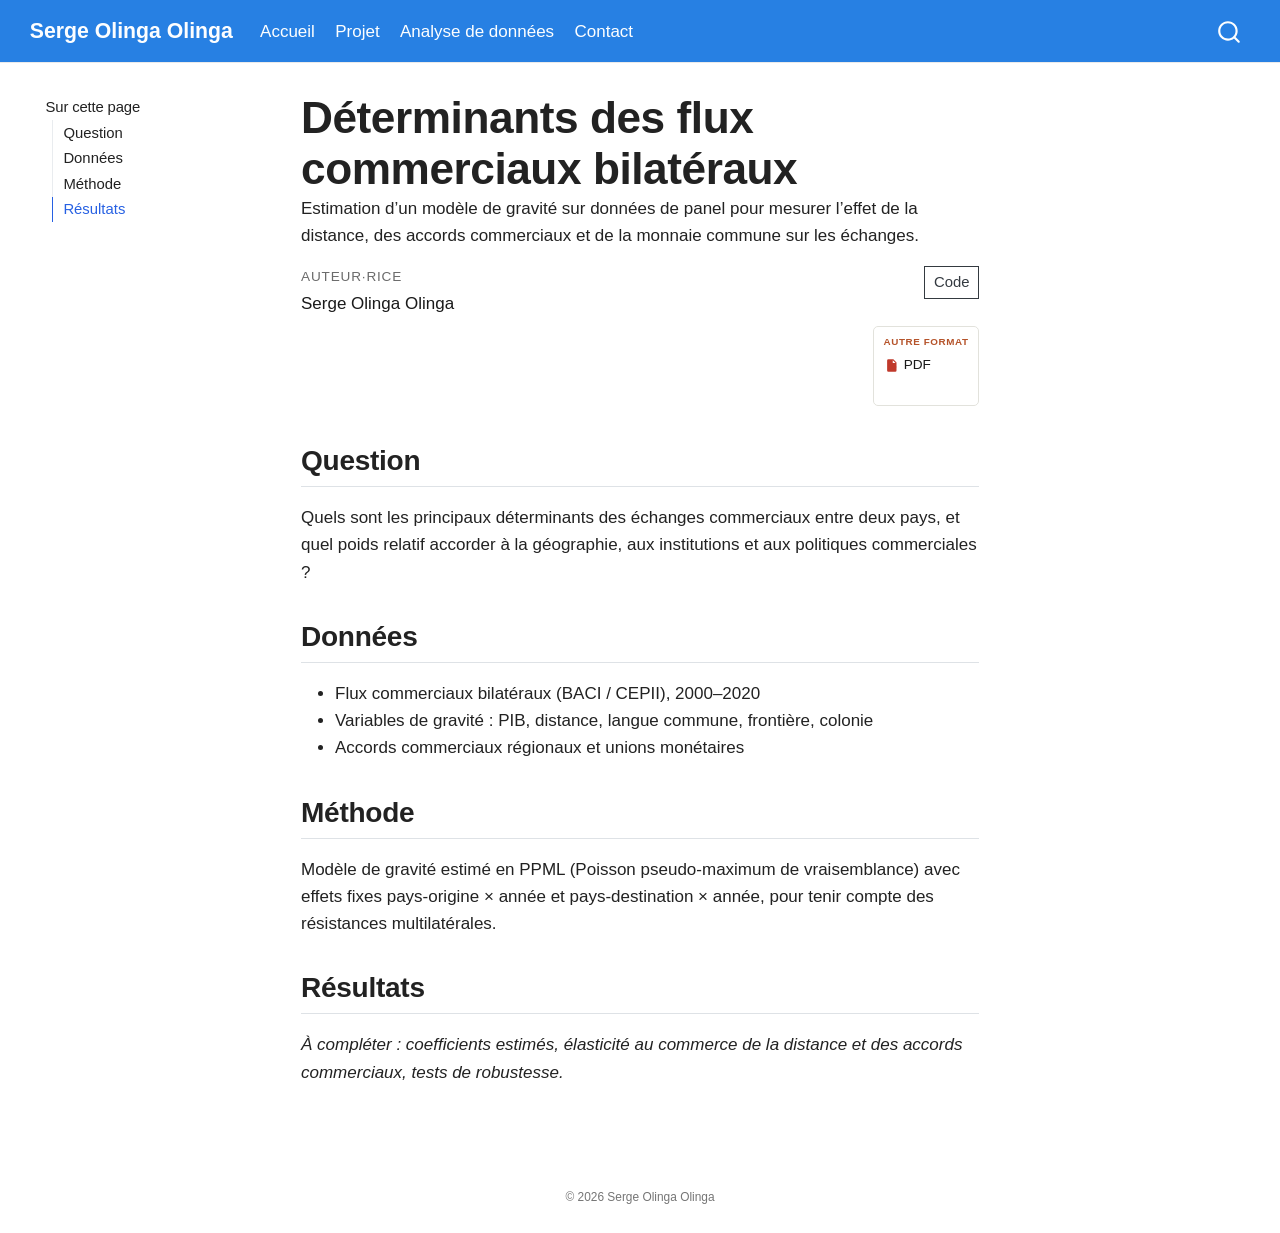
<file: projet/modele-gravitaire/index.html>
<!DOCTYPE html>
<html xmlns="http://www.w3.org/1999/xhtml" lang="fr" xml:lang="fr"><head>

<meta charset="utf-8">
<meta name="generator" content="quarto-1.10.18">

<meta name="viewport" content="width=device-width, initial-scale=1.0, user-scalable=yes">

<meta name="description" content="Estimation d’un modèle de gravité sur données de panel pour mesurer l’effet de la distance, des accords commerciaux et de la monnaie commune sur les échanges.">

<title>Déterminants des flux commerciaux bilatéraux – Serge Olinga Olinga</title>
<style>
/* Default styles provided by pandoc.
** See https://pandoc.org/MANUAL.html#variables-for-html for config info.
*/
span.smallcaps{font-variant: small-caps;}
div.columns{display: flex; gap: 1.5em;}
div.column{flex: auto;}
@media screen {
div.columns{gap: min(4vw, 1.5em);}
div.column{overflow-x: auto;}
}
div.hanging-indent{margin-left: 1.5em; text-indent: -1.5em;}
ul.task-list{list-style: none;}
ul.task-list li input[type="checkbox"] {
  width: 0.8em;
  margin: 0 0.8em 0.2em -1em; /* quarto-specific, see https://github.com/quarto-dev/quarto-cli/issues/4556 */ 
  vertical-align: middle;
}
</style>


<script src="../../site_libs/quarto-nav/quarto-nav.js"></script>
<script src="../../site_libs/quarto-nav/headroom.min.js"></script>
<script src="../../site_libs/clipboard/clipboard.min.js"></script>
<script src="../../site_libs/quarto-search/autocomplete.umd.js"></script>
<script src="../../site_libs/quarto-search/fuse.min.js"></script>
<script src="../../site_libs/quarto-search/quarto-search.js"></script>
<meta name="quarto:offset" content="../../">
<script src="../../site_libs/quarto-html/quarto.js" type="module"></script>
<script src="../../site_libs/quarto-html/tabsets/tabsets.js" type="module"></script>
<script src="../../site_libs/quarto-html/popper.min.js"></script>
<script src="../../site_libs/quarto-html/tippy.umd.min.js"></script>
<script src="../../site_libs/quarto-html/anchor.min.js"></script>
<link href="../../site_libs/quarto-html/tippy.css" rel="stylesheet">
<link href="../../site_libs/quarto-html/quarto-syntax-highlighting-64a204ab8560d761af7679ceaba22944.css" rel="stylesheet" id="quarto-text-highlighting-styles">
<script src="../../site_libs/bootstrap/bootstrap.min.js"></script>
<link href="../../site_libs/bootstrap/bootstrap-icons.css" rel="stylesheet">
<link href="../../site_libs/bootstrap/bootstrap-d63a2c9c8df14b07662b36303925c8cc.min.css" rel="stylesheet" append-hash="true" id="quarto-bootstrap" data-mode="light">
<script id="quarto-search-options" type="application/json">{
  "location": "navbar",
  "copy-button": false,
  "collapse-after": 3,
  "panel-placement": "end",
  "type": "overlay",
  "limit": 50,
  "keyboard-shortcut": [
    "f",
    "/",
    "s"
  ],
  "show-item-context": false,
  "language": {
    "search-no-results-text": "Pas de résultats",
    "search-matching-documents-text": "documents trouvés",
    "search-copy-link-title": "Copier le lien vers la recherche",
    "search-hide-matches-text": "Cacher les correspondances additionnelles",
    "search-more-match-text": "correspondance de plus dans ce document",
    "search-more-matches-text": "correspondances de plus dans ce document",
    "search-clear-button-title": "Effacer",
    "search-text-placeholder": "",
    "search-detached-cancel-button-title": "Annuler",
    "search-submit-button-title": "Envoyer",
    "search-label": "Recherche"
  }
}</script>


<link rel="stylesheet" href="../../styles.css">
</head>

<body class="floating nav-fixed quarto-light">

<div id="quarto-search-results"></div>
  <header id="quarto-header" class="headroom fixed-top">
    <nav class="navbar navbar-expand-lg " data-bs-theme="dark">
      <div class="navbar-container container-fluid">
      <div class="navbar-brand-container mx-auto">
    <a class="navbar-brand" href="../../index.html">
    <span class="navbar-title">Serge Olinga Olinga</span>
    </a>
  </div>
            <div id="quarto-search" class="" title="Recherche"></div>
          <button class="navbar-toggler" type="button" data-bs-toggle="collapse" data-bs-target="#navbarCollapse" aria-controls="navbarCollapse" role="menu" aria-expanded="false" aria-label="Basculer la navigation" onclick="if (window.quartoToggleHeadroom) { window.quartoToggleHeadroom(); }">
  <span class="navbar-toggler-icon"></span>
</button>
          <div class="collapse navbar-collapse" id="navbarCollapse">
            <ul class="navbar-nav navbar-nav-scroll me-auto">
  <li class="nav-item">
    <a class="nav-link" href="../../index.html"> 
<span class="menu-text">Accueil</span></a>
  </li>  
  <li class="nav-item">
    <a class="nav-link" href="../../projet.html"> 
<span class="menu-text">Projet</span></a>
  </li>  
  <li class="nav-item">
    <a class="nav-link" href="../../analyse-donnees.html"> 
<span class="menu-text">Analyse de données</span></a>
  </li>  
  <li class="nav-item">
    <a class="nav-link" href="../../contact.html"> 
<span class="menu-text">Contact</span></a>
  </li>  
</ul>
          </div> <!-- /navcollapse -->
            <div class="quarto-navbar-tools">
</div>
      </div> <!-- /container-fluid -->
    </nav>
</header>
<!-- content -->
<div id="quarto-content" class="quarto-container page-columns page-rows-contents page-layout-article page-navbar">
<!-- sidebar -->
  <nav id="quarto-sidebar" class="sidebar collapse collapse-horizontal quarto-sidebar-collapse-item sidebar-navigation floating overflow-auto">
    <nav id="TOC" role="doc-toc" class="toc-active">
    <h2 id="toc-title">Sur cette page</h2>
   
  <ul>
  <li><a href="#question" id="toc-question" class="nav-link active" data-scroll-target="#question">Question</a></li>
  <li><a href="#données" id="toc-données" class="nav-link" data-scroll-target="#données">Données</a></li>
  <li><a href="#méthode" id="toc-méthode" class="nav-link" data-scroll-target="#méthode">Méthode</a></li>
  <li><a href="#résultats" id="toc-résultats" class="nav-link" data-scroll-target="#résultats">Résultats</a></li>
  </ul>
</nav>
</nav>
<div id="quarto-sidebar-glass" class="quarto-sidebar-collapse-item" data-bs-toggle="collapse" data-bs-target=".quarto-sidebar-collapse-item"></div>
<!-- margin-sidebar -->
    <div id="quarto-margin-sidebar" class="sidebar margin-sidebar zindex-bottom">
    </div>
<!-- main -->
<main class="content" id="quarto-document-content">

<header id="title-block-header" class="quarto-title-block default">
<div class="quarto-title">
<h1 class="title">Déterminants des flux commerciaux bilatéraux</h1>
</div>

<div>
  <div class="description">
    Estimation d’un modèle de gravité sur données de panel pour mesurer l’effet de la distance, des accords commerciaux et de la monnaie commune sur les échanges.
  </div>
</div>


<div class="quarto-title-meta">

    
  
    
  </div>
  


</header>


<div class="fiche-topbar">
<div class="fiche-topbar-author">
<p><span class="lbl">Auteur·rice</span> <span class="name">Serge Olinga Olinga</span></p>
</div>
<div class="fiche-topbar-actions">
<p><a href="https://github.com/solinga87" class="btn btn-sm btn-outline-secondary">Code</a></p>
<div class="fiche-format-box">
<p>Autre format</p>
<p><a class="fiche-pdf-link" href="index.pdf" download=""><svg viewbox="0 0 24 24" width="24" height="24" aria-hidden="true"><path fill="currentColor" d="M7 2h8l5 5v13a2 2 0 0 1-2 2H7a2 2 0 0 1-2-2V4a2 2 0 0 1 2-2Zm7 1.5V8h4.5L14 3.5ZM8.4 12.6H10a1.8 1.8 0 0 1 0 3.6h-.9v2h-.7v-5.6Zm.7 3h.9a1.1 1.1 0 0 0 0-2.3h-.9v2.3Zm3.9-3h1.7a2.1 2.1 0 0 1 0 4.1H13.7v1.5H13v-5.6Zm.7 3.5h1a1.4 1.4 0 0 0 0-2.9h-1v2.9Zm4.1-3.5h2.6v.7h-1.9v1.5h1.7v.7h-1.7v2.7h-.7v-5.6Z"></path></svg><span>PDF</span></a></p>
</div>
</div>
</div>
<section id="question" class="level2">
<h2 class="anchored" data-anchor-id="question">Question</h2>
<p>Quels sont les principaux déterminants des échanges commerciaux entre deux pays, et quel poids relatif accorder à la géographie, aux institutions et aux politiques commerciales ?</p>
</section>
<section id="données" class="level2">
<h2 class="anchored" data-anchor-id="données">Données</h2>
<ul>
<li>Flux commerciaux bilatéraux (BACI / CEPII), 2000–2020</li>
<li>Variables de gravité : PIB, distance, langue commune, frontière, colonie</li>
<li>Accords commerciaux régionaux et unions monétaires</li>
</ul>
</section>
<section id="méthode" class="level2">
<h2 class="anchored" data-anchor-id="méthode">Méthode</h2>
<p>Modèle de gravité estimé en PPML (Poisson pseudo-maximum de vraisemblance) avec effets fixes pays-origine × année et pays-destination × année, pour tenir compte des résistances multilatérales.</p>
</section>
<section id="résultats" class="level2">
<h2 class="anchored" data-anchor-id="résultats">Résultats</h2>
<p><em>À compléter : coefficients estimés, élasticité au commerce de la distance et des accords commerciaux, tests de robustesse.</em></p>


</section>

</main> <!-- /main -->
<script id="quarto-html-after-body" type="application/javascript">
  window.document.addEventListener("DOMContentLoaded", function (event) {
    const icon = "";
    const anchorJS = new window.AnchorJS();
    anchorJS.options = {
      placement: 'right',
      icon: icon
    };
    anchorJS.add('.anchored');
    const isCodeAnnotation = (el) => {
      for (const clz of el.classList) {
        if (clz.startsWith('code-annotation-')) {                     
          return true;
        }
      }
      return false;
    }
    const onCopySuccess = function(e) {
      // button target
      const button = e.trigger;
      // don't keep focus
      button.blur();
      // flash "checked"
      button.classList.add('code-copy-button-checked');
      var currentTitle = button.getAttribute("title");
      button.setAttribute("title", "Copié");
      let tooltip;
      if (window.bootstrap) {
        button.setAttribute("data-bs-toggle", "tooltip");
        button.setAttribute("data-bs-placement", "left");
        button.setAttribute("data-bs-title", "Copié");
        tooltip = new bootstrap.Tooltip(button, 
          { trigger: "manual", 
            customClass: "code-copy-button-tooltip",
            offset: [0, -8]});
        tooltip.show();    
      }
      setTimeout(function() {
        if (tooltip) {
          tooltip.hide();
          button.removeAttribute("data-bs-title");
          button.removeAttribute("data-bs-toggle");
          button.removeAttribute("data-bs-placement");
        }
        button.setAttribute("title", currentTitle);
        button.classList.remove('code-copy-button-checked');
      }, 1000);
      // clear code selection
      e.clearSelection();
    }
    const getTextToCopy = function(trigger) {
      const outerScaffold = trigger.parentElement.cloneNode(true);
      const codeEl = outerScaffold.querySelector('code');
      for (const childEl of codeEl.children) {
        if (isCodeAnnotation(childEl)) {
          childEl.remove();
        }
      }
      return codeEl.innerText;
    }
    const clipboard = new window.ClipboardJS('.code-copy-button:not([data-in-quarto-modal])', {
      text: getTextToCopy
    });
    clipboard.on('success', onCopySuccess);
    if (window.document.getElementById('quarto-embedded-source-code-modal')) {
      const clipboardModal = new window.ClipboardJS('.code-copy-button[data-in-quarto-modal]', {
        text: getTextToCopy,
        container: window.document.getElementById('quarto-embedded-source-code-modal')
      });
      clipboardModal.on('success', onCopySuccess);
    }
      var localhostRegex = new RegExp(/^(?:http|https):\/\/localhost\:?[0-9]*\//);
      var mailtoRegex = new RegExp(/^mailto:/);
        var filterRegex = new RegExp("https:\/\/solinga87\.github\.io");
      var isInternal = (href) => {
          return filterRegex.test(href) || localhostRegex.test(href) || mailtoRegex.test(href);
      }
      // Inspect non-navigation links and adorn them if external
     var links = window.document.querySelectorAll('a[href]:not(.nav-link):not(.navbar-brand):not(.toc-action):not(.sidebar-link):not(.sidebar-item-toggle):not(.pagination-link):not(.no-external):not([aria-hidden]):not(.dropdown-item):not(.quarto-navigation-tool):not(.about-link)');
      for (var i=0; i<links.length; i++) {
        const link = links[i];
        if (!isInternal(link.href)) {
          // undo the damage that might have been done by quarto-nav.js in the case of
          // links that we want to consider external
          if (link.dataset.originalHref !== undefined) {
            link.href = link.dataset.originalHref;
          }
        }
      }
    function tippyHover(el, contentFn, onTriggerFn, onUntriggerFn) {
      const config = {
        allowHTML: true,
        maxWidth: 500,
        delay: 100,
        arrow: false,
        appendTo: function(el) {
            return el.parentElement;
        },
        interactive: true,
        interactiveBorder: 10,
        theme: 'quarto',
        placement: 'bottom-start',
      };
      if (contentFn) {
        config.content = contentFn;
      }
      if (onTriggerFn) {
        config.onTrigger = onTriggerFn;
      }
      if (onUntriggerFn) {
        config.onUntrigger = onUntriggerFn;
      }
      window.tippy(el, config); 
    }
    const noterefs = window.document.querySelectorAll('a[role="doc-noteref"]');
    for (var i=0; i<noterefs.length; i++) {
      const ref = noterefs[i];
      tippyHover(ref, function() {
        // use id or data attribute instead here
        let href = ref.getAttribute('data-footnote-href') || ref.getAttribute('href');
        try { href = new URL(href).hash; } catch {}
        const id = href.replace(/^#\/?/, "");
        const note = window.document.getElementById(id);
        if (note) {
          return note.innerHTML;
        } else {
          return "";
        }
      });
    }
    const xrefs = window.document.querySelectorAll('a.quarto-xref');
    const processXRef = (id, note) => {
      // Strip column container classes
      const stripColumnClz = (el) => {
        el.classList.remove("page-full", "page-columns");
        if (el.children) {
          for (const child of el.children) {
            stripColumnClz(child);
          }
        }
      }
      stripColumnClz(note)
      if (id === null || id.startsWith('sec-')) {
        // Special case sections, only their first couple elements
        const container = document.createElement("div");
        if (note.children && note.children.length > 2) {
          container.appendChild(note.children[0].cloneNode(true));
          for (let i = 1; i < note.children.length; i++) {
            const child = note.children[i];
            if (child.tagName === "P" && child.innerText === "") {
              continue;
            } else {
              container.appendChild(child.cloneNode(true));
              break;
            }
          }
          if (window.Quarto?.typesetMath) {
            window.Quarto.typesetMath(container);
          }
          return container.innerHTML
        } else {
          if (window.Quarto?.typesetMath) {
            window.Quarto.typesetMath(note);
          }
          return note.innerHTML;
        }
      } else {
        // Remove any anchor links if they are present
        const anchorLink = note.querySelector('a.anchorjs-link');
        if (anchorLink) {
          anchorLink.remove();
        }
        if (window.Quarto?.typesetMath) {
          window.Quarto.typesetMath(note);
        }
        if (note.classList.contains("callout")) {
          return note.outerHTML;
        } else {
          return note.innerHTML;
        }
      }
    }
    for (var i=0; i<xrefs.length; i++) {
      const xref = xrefs[i];
      tippyHover(xref, undefined, function(instance) {
        instance.disable();
        let url = xref.getAttribute('href');
        let hash = undefined; 
        if (url.startsWith('#')) {
          hash = url;
        } else {
          try { hash = new URL(url).hash; } catch {}
        }
        if (hash) {
          const id = hash.replace(/^#\/?/, "");
          const note = window.document.getElementById(id);
          if (note !== null) {
            try {
              const html = processXRef(id, note.cloneNode(true));
              instance.setContent(html);
            } finally {
              instance.enable();
              instance.show();
            }
          } else {
            // See if we can fetch this
            fetch(url.split('#')[0])
            .then(res => res.text())
            .then(html => {
              const parser = new DOMParser();
              const htmlDoc = parser.parseFromString(html, "text/html");
              const note = htmlDoc.getElementById(id);
              if (note !== null) {
                const html = processXRef(id, note);
                instance.setContent(html);
              } 
            }).finally(() => {
              instance.enable();
              instance.show();
            });
          }
        } else {
          // See if we can fetch a full url (with no hash to target)
          // This is a special case and we should probably do some content thinning / targeting
          fetch(url)
          .then(res => res.text())
          .then(html => {
            const parser = new DOMParser();
            const htmlDoc = parser.parseFromString(html, "text/html");
            const note = htmlDoc.querySelector('main.content');
            if (note !== null) {
              // This should only happen for chapter cross references
              // (since there is no id in the URL)
              // remove the first header
              if (note.children.length > 0 && note.children[0].tagName === "HEADER") {
                note.children[0].remove();
              }
              const html = processXRef(null, note);
              instance.setContent(html);
            } 
          }).finally(() => {
            instance.enable();
            instance.show();
          });
        }
      }, function(instance) {
      });
    }
        let selectedAnnoteEl;
        const selectorForAnnotation = ( cell, annotation) => {
          let cellAttr = 'data-code-cell="' + cell + '"';
          let lineAttr = 'data-code-annotation="' +  annotation + '"';
          const selector = 'span[' + cellAttr + '][' + lineAttr + ']';
          return selector;
        }
        const selectCodeLines = (annoteEl) => {
          const doc = window.document;
          const targetCell = annoteEl.getAttribute("data-target-cell");
          const targetAnnotation = annoteEl.getAttribute("data-target-annotation");
          const annoteSpan = window.document.querySelector(selectorForAnnotation(targetCell, targetAnnotation));
          const lines = annoteSpan.getAttribute("data-code-lines").split(",");
          const lineIds = lines.map((line) => {
            return targetCell + "-" + line;
          })
          let top = null;
          let height = null;
          let parent = null;
          if (lineIds.length > 0) {
              //compute the position of the single el (top and bottom and make a div)
              const el = window.document.getElementById(lineIds[0]);
              top = el.offsetTop;
              height = el.offsetHeight;
              parent = el.parentElement.parentElement;
            if (lineIds.length > 1) {
              const lastEl = window.document.getElementById(lineIds[lineIds.length - 1]);
              const bottom = lastEl.offsetTop + lastEl.offsetHeight;
              height = bottom - top;
            }
            if (top !== null && height !== null && parent !== null) {
              // cook up a div (if necessary) and position it 
              let div = window.document.getElementById("code-annotation-line-highlight");
              if (div === null) {
                div = window.document.createElement("div");
                div.setAttribute("id", "code-annotation-line-highlight");
                div.style.position = 'absolute';
                parent.appendChild(div);
              }
              div.style.top = top - 2 + "px";
              div.style.height = height + 4 + "px";
              div.style.left = 0;
              let gutterDiv = window.document.getElementById("code-annotation-line-highlight-gutter");
              if (gutterDiv === null) {
                gutterDiv = window.document.createElement("div");
                gutterDiv.setAttribute("id", "code-annotation-line-highlight-gutter");
                gutterDiv.style.position = 'absolute';
                const codeCell = window.document.getElementById(targetCell);
                const gutter = codeCell.querySelector('.code-annotation-gutter');
                gutter.appendChild(gutterDiv);
              }
              gutterDiv.style.top = top - 2 + "px";
              gutterDiv.style.height = height + 4 + "px";
            }
            selectedAnnoteEl = annoteEl;
          }
        };
        const unselectCodeLines = () => {
          const elementsIds = ["code-annotation-line-highlight", "code-annotation-line-highlight-gutter"];
          elementsIds.forEach((elId) => {
            const div = window.document.getElementById(elId);
            if (div) {
              div.remove();
            }
          });
          selectedAnnoteEl = undefined;
        };
          // Handle positioning of the toggle
      window.addEventListener(
        "resize",
        throttle(() => {
          elRect = undefined;
          if (selectedAnnoteEl) {
            selectCodeLines(selectedAnnoteEl);
          }
        }, 10)
      );
      function throttle(fn, ms) {
      let throttle = false;
      let timer;
        return (...args) => {
          if(!throttle) { // first call gets through
              fn.apply(this, args);
              throttle = true;
          } else { // all the others get throttled
              if(timer) clearTimeout(timer); // cancel #2
              timer = setTimeout(() => {
                fn.apply(this, args);
                timer = throttle = false;
              }, ms);
          }
        };
      }
        // Attach click handler to the DT
        const annoteDls = window.document.querySelectorAll('dt[data-target-cell]');
        for (const annoteDlNode of annoteDls) {
          annoteDlNode.addEventListener('click', (event) => {
            const clickedEl = event.target;
            if (clickedEl !== selectedAnnoteEl) {
              unselectCodeLines();
              const activeEl = window.document.querySelector('dt[data-target-cell].code-annotation-active');
              if (activeEl) {
                activeEl.classList.remove('code-annotation-active');
              }
              selectCodeLines(clickedEl);
              clickedEl.classList.add('code-annotation-active');
            } else {
              // Unselect the line
              unselectCodeLines();
              clickedEl.classList.remove('code-annotation-active');
            }
          });
        }
    const findCites = (el) => {
      const parentEl = el.parentElement;
      if (parentEl) {
        const cites = parentEl.dataset.cites;
        if (cites) {
          return {
            el,
            cites: cites.split(' ')
          };
        } else {
          return findCites(el.parentElement)
        }
      } else {
        return undefined;
      }
    };
    var bibliorefs = window.document.querySelectorAll('a[role="doc-biblioref"]');
    for (var i=0; i<bibliorefs.length; i++) {
      const ref = bibliorefs[i];
      const citeInfo = findCites(ref);
      if (citeInfo) {
        tippyHover(citeInfo.el, function() {
          var popup = window.document.createElement('div');
          citeInfo.cites.forEach(function(cite) {
            var citeDiv = window.document.createElement('div');
            citeDiv.classList.add('hanging-indent');
            citeDiv.classList.add('csl-entry');
            var biblioDiv = window.document.getElementById('ref-' + cite);
            if (biblioDiv) {
              citeDiv.innerHTML = biblioDiv.innerHTML;
            }
            popup.appendChild(citeDiv);
          });
          return popup.innerHTML;
        });
      }
    }
  });
  </script>
</div> <!-- /content -->
<footer class="footer">
  <div class="nav-footer">
    <div class="nav-footer-left">
      &nbsp;
    </div>   
    <div class="nav-footer-center">
<p>© 2026 Serge Olinga Olinga</p>
</div>
    <div class="nav-footer-right">
      &nbsp;
    </div>
  </div>
</footer>




</body></html>
</file>
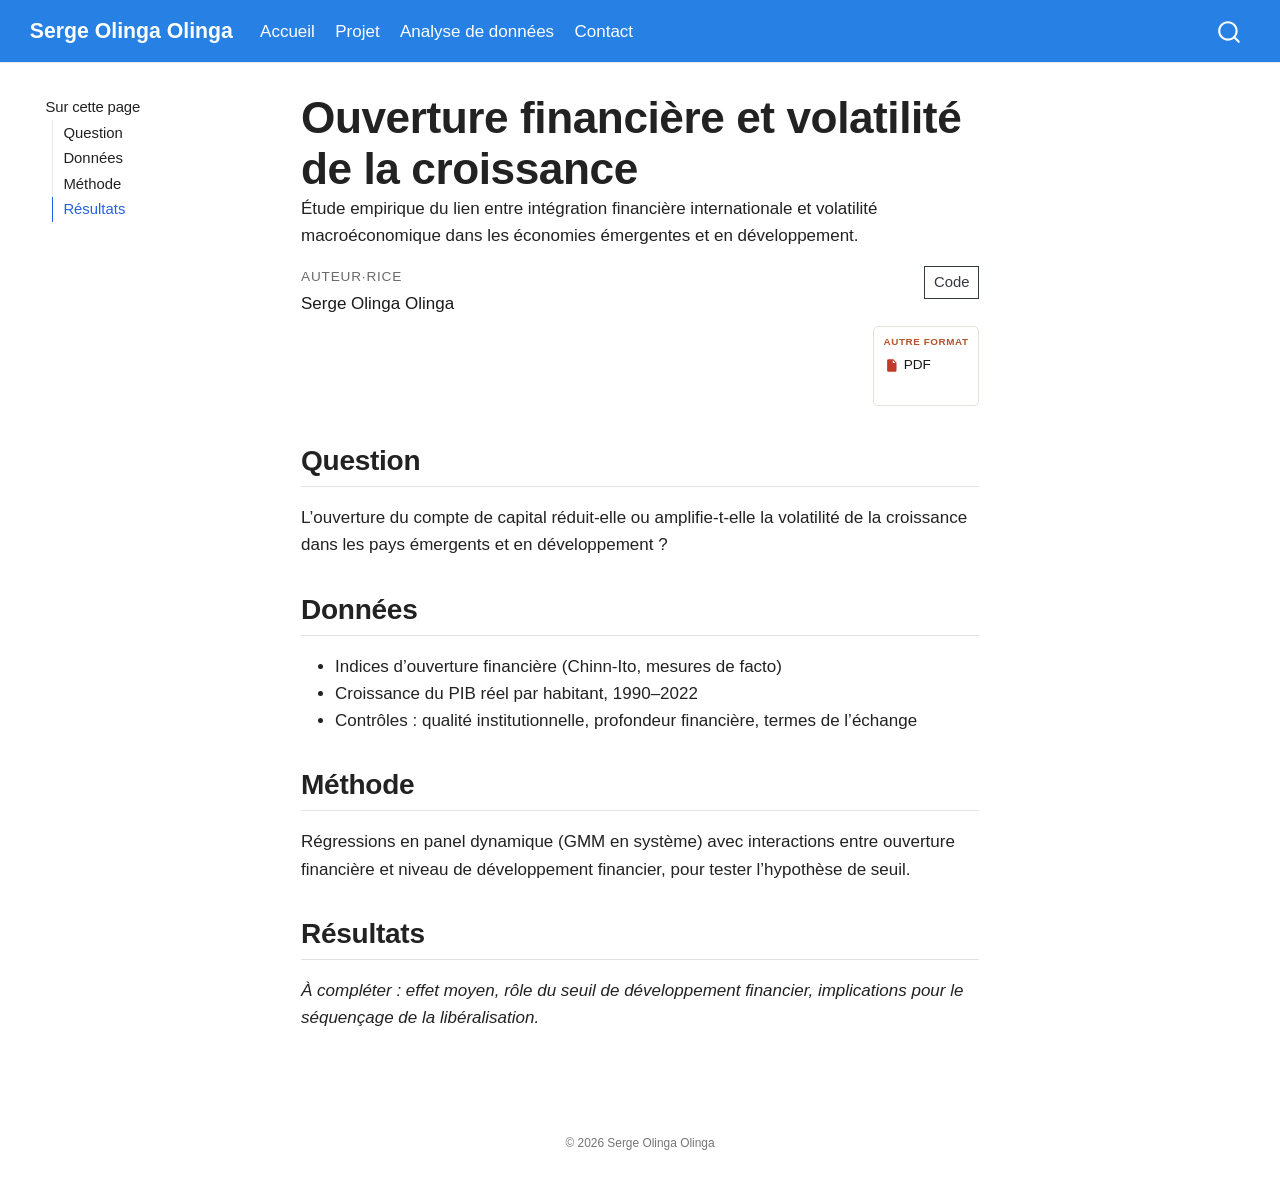
<file: projet/ouverture-financiere-croissance/index.html>
<!DOCTYPE html>
<html xmlns="http://www.w3.org/1999/xhtml" lang="fr" xml:lang="fr"><head>

<meta charset="utf-8">
<meta name="generator" content="quarto-1.10.18">

<meta name="viewport" content="width=device-width, initial-scale=1.0, user-scalable=yes">

<meta name="description" content="Étude empirique du lien entre intégration financière internationale et volatilité macroéconomique dans les économies émergentes et en développement.">

<title>Ouverture financière et volatilité de la croissance – Serge Olinga Olinga</title>
<style>
/* Default styles provided by pandoc.
** See https://pandoc.org/MANUAL.html#variables-for-html for config info.
*/
span.smallcaps{font-variant: small-caps;}
div.columns{display: flex; gap: 1.5em;}
div.column{flex: auto;}
@media screen {
div.columns{gap: min(4vw, 1.5em);}
div.column{overflow-x: auto;}
}
div.hanging-indent{margin-left: 1.5em; text-indent: -1.5em;}
ul.task-list{list-style: none;}
ul.task-list li input[type="checkbox"] {
  width: 0.8em;
  margin: 0 0.8em 0.2em -1em; /* quarto-specific, see https://github.com/quarto-dev/quarto-cli/issues/4556 */ 
  vertical-align: middle;
}
</style>


<script src="../../site_libs/quarto-nav/quarto-nav.js"></script>
<script src="../../site_libs/quarto-nav/headroom.min.js"></script>
<script src="../../site_libs/clipboard/clipboard.min.js"></script>
<script src="../../site_libs/quarto-search/autocomplete.umd.js"></script>
<script src="../../site_libs/quarto-search/fuse.min.js"></script>
<script src="../../site_libs/quarto-search/quarto-search.js"></script>
<meta name="quarto:offset" content="../../">
<script src="../../site_libs/quarto-html/quarto.js" type="module"></script>
<script src="../../site_libs/quarto-html/tabsets/tabsets.js" type="module"></script>
<script src="../../site_libs/quarto-html/popper.min.js"></script>
<script src="../../site_libs/quarto-html/tippy.umd.min.js"></script>
<script src="../../site_libs/quarto-html/anchor.min.js"></script>
<link href="../../site_libs/quarto-html/tippy.css" rel="stylesheet">
<link href="../../site_libs/quarto-html/quarto-syntax-highlighting-64a204ab8560d761af7679ceaba22944.css" rel="stylesheet" id="quarto-text-highlighting-styles">
<script src="../../site_libs/bootstrap/bootstrap.min.js"></script>
<link href="../../site_libs/bootstrap/bootstrap-icons.css" rel="stylesheet">
<link href="../../site_libs/bootstrap/bootstrap-d63a2c9c8df14b07662b36303925c8cc.min.css" rel="stylesheet" append-hash="true" id="quarto-bootstrap" data-mode="light">
<script id="quarto-search-options" type="application/json">{
  "location": "navbar",
  "copy-button": false,
  "collapse-after": 3,
  "panel-placement": "end",
  "type": "overlay",
  "limit": 50,
  "keyboard-shortcut": [
    "f",
    "/",
    "s"
  ],
  "show-item-context": false,
  "language": {
    "search-no-results-text": "Pas de résultats",
    "search-matching-documents-text": "documents trouvés",
    "search-copy-link-title": "Copier le lien vers la recherche",
    "search-hide-matches-text": "Cacher les correspondances additionnelles",
    "search-more-match-text": "correspondance de plus dans ce document",
    "search-more-matches-text": "correspondances de plus dans ce document",
    "search-clear-button-title": "Effacer",
    "search-text-placeholder": "",
    "search-detached-cancel-button-title": "Annuler",
    "search-submit-button-title": "Envoyer",
    "search-label": "Recherche"
  }
}</script>


<link rel="stylesheet" href="../../styles.css">
</head>

<body class="floating nav-fixed quarto-light">

<div id="quarto-search-results"></div>
  <header id="quarto-header" class="headroom fixed-top">
    <nav class="navbar navbar-expand-lg " data-bs-theme="dark">
      <div class="navbar-container container-fluid">
      <div class="navbar-brand-container mx-auto">
    <a class="navbar-brand" href="../../index.html">
    <span class="navbar-title">Serge Olinga Olinga</span>
    </a>
  </div>
            <div id="quarto-search" class="" title="Recherche"></div>
          <button class="navbar-toggler" type="button" data-bs-toggle="collapse" data-bs-target="#navbarCollapse" aria-controls="navbarCollapse" role="menu" aria-expanded="false" aria-label="Basculer la navigation" onclick="if (window.quartoToggleHeadroom) { window.quartoToggleHeadroom(); }">
  <span class="navbar-toggler-icon"></span>
</button>
          <div class="collapse navbar-collapse" id="navbarCollapse">
            <ul class="navbar-nav navbar-nav-scroll me-auto">
  <li class="nav-item">
    <a class="nav-link" href="../../index.html"> 
<span class="menu-text">Accueil</span></a>
  </li>  
  <li class="nav-item">
    <a class="nav-link" href="../../projet.html"> 
<span class="menu-text">Projet</span></a>
  </li>  
  <li class="nav-item">
    <a class="nav-link" href="../../analyse-donnees.html"> 
<span class="menu-text">Analyse de données</span></a>
  </li>  
  <li class="nav-item">
    <a class="nav-link" href="../../contact.html"> 
<span class="menu-text">Contact</span></a>
  </li>  
</ul>
          </div> <!-- /navcollapse -->
            <div class="quarto-navbar-tools">
</div>
      </div> <!-- /container-fluid -->
    </nav>
</header>
<!-- content -->
<div id="quarto-content" class="quarto-container page-columns page-rows-contents page-layout-article page-navbar">
<!-- sidebar -->
  <nav id="quarto-sidebar" class="sidebar collapse collapse-horizontal quarto-sidebar-collapse-item sidebar-navigation floating overflow-auto">
    <nav id="TOC" role="doc-toc" class="toc-active">
    <h2 id="toc-title">Sur cette page</h2>
   
  <ul>
  <li><a href="#question" id="toc-question" class="nav-link active" data-scroll-target="#question">Question</a></li>
  <li><a href="#données" id="toc-données" class="nav-link" data-scroll-target="#données">Données</a></li>
  <li><a href="#méthode" id="toc-méthode" class="nav-link" data-scroll-target="#méthode">Méthode</a></li>
  <li><a href="#résultats" id="toc-résultats" class="nav-link" data-scroll-target="#résultats">Résultats</a></li>
  </ul>
</nav>
</nav>
<div id="quarto-sidebar-glass" class="quarto-sidebar-collapse-item" data-bs-toggle="collapse" data-bs-target=".quarto-sidebar-collapse-item"></div>
<!-- margin-sidebar -->
    <div id="quarto-margin-sidebar" class="sidebar margin-sidebar zindex-bottom">
    </div>
<!-- main -->
<main class="content" id="quarto-document-content">

<header id="title-block-header" class="quarto-title-block default">
<div class="quarto-title">
<h1 class="title">Ouverture financière et volatilité de la croissance</h1>
</div>

<div>
  <div class="description">
    Étude empirique du lien entre intégration financière internationale et volatilité macroéconomique dans les économies émergentes et en développement.
  </div>
</div>


<div class="quarto-title-meta">

    
  
    
  </div>
  


</header>


<div class="fiche-topbar">
<div class="fiche-topbar-author">
<p><span class="lbl">Auteur·rice</span> <span class="name">Serge Olinga Olinga</span></p>
</div>
<div class="fiche-topbar-actions">
<p><a href="https://github.com/solinga87" class="btn btn-sm btn-outline-secondary">Code</a></p>
<div class="fiche-format-box">
<p>Autre format</p>
<p><a class="fiche-pdf-link" href="index.pdf" download=""><svg viewbox="0 0 24 24" width="24" height="24" aria-hidden="true"><path fill="currentColor" d="M7 2h8l5 5v13a2 2 0 0 1-2 2H7a2 2 0 0 1-2-2V4a2 2 0 0 1 2-2Zm7 1.5V8h4.5L14 3.5ZM8.4 12.6H10a1.8 1.8 0 0 1 0 3.6h-.9v2h-.7v-5.6Zm.7 3h.9a1.1 1.1 0 0 0 0-2.3h-.9v2.3Zm3.9-3h1.7a2.1 2.1 0 0 1 0 4.1H13.7v1.5H13v-5.6Zm.7 3.5h1a1.4 1.4 0 0 0 0-2.9h-1v2.9Zm4.1-3.5h2.6v.7h-1.9v1.5h1.7v.7h-1.7v2.7h-.7v-5.6Z"></path></svg><span>PDF</span></a></p>
</div>
</div>
</div>
<section id="question" class="level2">
<h2 class="anchored" data-anchor-id="question">Question</h2>
<p>L’ouverture du compte de capital réduit-elle ou amplifie-t-elle la volatilité de la croissance dans les pays émergents et en développement ?</p>
</section>
<section id="données" class="level2">
<h2 class="anchored" data-anchor-id="données">Données</h2>
<ul>
<li>Indices d’ouverture financière (Chinn-Ito, mesures de facto)</li>
<li>Croissance du PIB réel par habitant, 1990–2022</li>
<li>Contrôles : qualité institutionnelle, profondeur financière, termes de l’échange</li>
</ul>
</section>
<section id="méthode" class="level2">
<h2 class="anchored" data-anchor-id="méthode">Méthode</h2>
<p>Régressions en panel dynamique (GMM en système) avec interactions entre ouverture financière et niveau de développement financier, pour tester l’hypothèse de seuil.</p>
</section>
<section id="résultats" class="level2">
<h2 class="anchored" data-anchor-id="résultats">Résultats</h2>
<p><em>À compléter : effet moyen, rôle du seuil de développement financier, implications pour le séquençage de la libéralisation.</em></p>


</section>

</main> <!-- /main -->
<script id="quarto-html-after-body" type="application/javascript">
  window.document.addEventListener("DOMContentLoaded", function (event) {
    const icon = "";
    const anchorJS = new window.AnchorJS();
    anchorJS.options = {
      placement: 'right',
      icon: icon
    };
    anchorJS.add('.anchored');
    const isCodeAnnotation = (el) => {
      for (const clz of el.classList) {
        if (clz.startsWith('code-annotation-')) {                     
          return true;
        }
      }
      return false;
    }
    const onCopySuccess = function(e) {
      // button target
      const button = e.trigger;
      // don't keep focus
      button.blur();
      // flash "checked"
      button.classList.add('code-copy-button-checked');
      var currentTitle = button.getAttribute("title");
      button.setAttribute("title", "Copié");
      let tooltip;
      if (window.bootstrap) {
        button.setAttribute("data-bs-toggle", "tooltip");
        button.setAttribute("data-bs-placement", "left");
        button.setAttribute("data-bs-title", "Copié");
        tooltip = new bootstrap.Tooltip(button, 
          { trigger: "manual", 
            customClass: "code-copy-button-tooltip",
            offset: [0, -8]});
        tooltip.show();    
      }
      setTimeout(function() {
        if (tooltip) {
          tooltip.hide();
          button.removeAttribute("data-bs-title");
          button.removeAttribute("data-bs-toggle");
          button.removeAttribute("data-bs-placement");
        }
        button.setAttribute("title", currentTitle);
        button.classList.remove('code-copy-button-checked');
      }, 1000);
      // clear code selection
      e.clearSelection();
    }
    const getTextToCopy = function(trigger) {
      const outerScaffold = trigger.parentElement.cloneNode(true);
      const codeEl = outerScaffold.querySelector('code');
      for (const childEl of codeEl.children) {
        if (isCodeAnnotation(childEl)) {
          childEl.remove();
        }
      }
      return codeEl.innerText;
    }
    const clipboard = new window.ClipboardJS('.code-copy-button:not([data-in-quarto-modal])', {
      text: getTextToCopy
    });
    clipboard.on('success', onCopySuccess);
    if (window.document.getElementById('quarto-embedded-source-code-modal')) {
      const clipboardModal = new window.ClipboardJS('.code-copy-button[data-in-quarto-modal]', {
        text: getTextToCopy,
        container: window.document.getElementById('quarto-embedded-source-code-modal')
      });
      clipboardModal.on('success', onCopySuccess);
    }
      var localhostRegex = new RegExp(/^(?:http|https):\/\/localhost\:?[0-9]*\//);
      var mailtoRegex = new RegExp(/^mailto:/);
        var filterRegex = new RegExp("https:\/\/solinga87\.github\.io");
      var isInternal = (href) => {
          return filterRegex.test(href) || localhostRegex.test(href) || mailtoRegex.test(href);
      }
      // Inspect non-navigation links and adorn them if external
     var links = window.document.querySelectorAll('a[href]:not(.nav-link):not(.navbar-brand):not(.toc-action):not(.sidebar-link):not(.sidebar-item-toggle):not(.pagination-link):not(.no-external):not([aria-hidden]):not(.dropdown-item):not(.quarto-navigation-tool):not(.about-link)');
      for (var i=0; i<links.length; i++) {
        const link = links[i];
        if (!isInternal(link.href)) {
          // undo the damage that might have been done by quarto-nav.js in the case of
          // links that we want to consider external
          if (link.dataset.originalHref !== undefined) {
            link.href = link.dataset.originalHref;
          }
        }
      }
    function tippyHover(el, contentFn, onTriggerFn, onUntriggerFn) {
      const config = {
        allowHTML: true,
        maxWidth: 500,
        delay: 100,
        arrow: false,
        appendTo: function(el) {
            return el.parentElement;
        },
        interactive: true,
        interactiveBorder: 10,
        theme: 'quarto',
        placement: 'bottom-start',
      };
      if (contentFn) {
        config.content = contentFn;
      }
      if (onTriggerFn) {
        config.onTrigger = onTriggerFn;
      }
      if (onUntriggerFn) {
        config.onUntrigger = onUntriggerFn;
      }
      window.tippy(el, config); 
    }
    const noterefs = window.document.querySelectorAll('a[role="doc-noteref"]');
    for (var i=0; i<noterefs.length; i++) {
      const ref = noterefs[i];
      tippyHover(ref, function() {
        // use id or data attribute instead here
        let href = ref.getAttribute('data-footnote-href') || ref.getAttribute('href');
        try { href = new URL(href).hash; } catch {}
        const id = href.replace(/^#\/?/, "");
        const note = window.document.getElementById(id);
        if (note) {
          return note.innerHTML;
        } else {
          return "";
        }
      });
    }
    const xrefs = window.document.querySelectorAll('a.quarto-xref');
    const processXRef = (id, note) => {
      // Strip column container classes
      const stripColumnClz = (el) => {
        el.classList.remove("page-full", "page-columns");
        if (el.children) {
          for (const child of el.children) {
            stripColumnClz(child);
          }
        }
      }
      stripColumnClz(note)
      if (id === null || id.startsWith('sec-')) {
        // Special case sections, only their first couple elements
        const container = document.createElement("div");
        if (note.children && note.children.length > 2) {
          container.appendChild(note.children[0].cloneNode(true));
          for (let i = 1; i < note.children.length; i++) {
            const child = note.children[i];
            if (child.tagName === "P" && child.innerText === "") {
              continue;
            } else {
              container.appendChild(child.cloneNode(true));
              break;
            }
          }
          if (window.Quarto?.typesetMath) {
            window.Quarto.typesetMath(container);
          }
          return container.innerHTML
        } else {
          if (window.Quarto?.typesetMath) {
            window.Quarto.typesetMath(note);
          }
          return note.innerHTML;
        }
      } else {
        // Remove any anchor links if they are present
        const anchorLink = note.querySelector('a.anchorjs-link');
        if (anchorLink) {
          anchorLink.remove();
        }
        if (window.Quarto?.typesetMath) {
          window.Quarto.typesetMath(note);
        }
        if (note.classList.contains("callout")) {
          return note.outerHTML;
        } else {
          return note.innerHTML;
        }
      }
    }
    for (var i=0; i<xrefs.length; i++) {
      const xref = xrefs[i];
      tippyHover(xref, undefined, function(instance) {
        instance.disable();
        let url = xref.getAttribute('href');
        let hash = undefined; 
        if (url.startsWith('#')) {
          hash = url;
        } else {
          try { hash = new URL(url).hash; } catch {}
        }
        if (hash) {
          const id = hash.replace(/^#\/?/, "");
          const note = window.document.getElementById(id);
          if (note !== null) {
            try {
              const html = processXRef(id, note.cloneNode(true));
              instance.setContent(html);
            } finally {
              instance.enable();
              instance.show();
            }
          } else {
            // See if we can fetch this
            fetch(url.split('#')[0])
            .then(res => res.text())
            .then(html => {
              const parser = new DOMParser();
              const htmlDoc = parser.parseFromString(html, "text/html");
              const note = htmlDoc.getElementById(id);
              if (note !== null) {
                const html = processXRef(id, note);
                instance.setContent(html);
              } 
            }).finally(() => {
              instance.enable();
              instance.show();
            });
          }
        } else {
          // See if we can fetch a full url (with no hash to target)
          // This is a special case and we should probably do some content thinning / targeting
          fetch(url)
          .then(res => res.text())
          .then(html => {
            const parser = new DOMParser();
            const htmlDoc = parser.parseFromString(html, "text/html");
            const note = htmlDoc.querySelector('main.content');
            if (note !== null) {
              // This should only happen for chapter cross references
              // (since there is no id in the URL)
              // remove the first header
              if (note.children.length > 0 && note.children[0].tagName === "HEADER") {
                note.children[0].remove();
              }
              const html = processXRef(null, note);
              instance.setContent(html);
            } 
          }).finally(() => {
            instance.enable();
            instance.show();
          });
        }
      }, function(instance) {
      });
    }
        let selectedAnnoteEl;
        const selectorForAnnotation = ( cell, annotation) => {
          let cellAttr = 'data-code-cell="' + cell + '"';
          let lineAttr = 'data-code-annotation="' +  annotation + '"';
          const selector = 'span[' + cellAttr + '][' + lineAttr + ']';
          return selector;
        }
        const selectCodeLines = (annoteEl) => {
          const doc = window.document;
          const targetCell = annoteEl.getAttribute("data-target-cell");
          const targetAnnotation = annoteEl.getAttribute("data-target-annotation");
          const annoteSpan = window.document.querySelector(selectorForAnnotation(targetCell, targetAnnotation));
          const lines = annoteSpan.getAttribute("data-code-lines").split(",");
          const lineIds = lines.map((line) => {
            return targetCell + "-" + line;
          })
          let top = null;
          let height = null;
          let parent = null;
          if (lineIds.length > 0) {
              //compute the position of the single el (top and bottom and make a div)
              const el = window.document.getElementById(lineIds[0]);
              top = el.offsetTop;
              height = el.offsetHeight;
              parent = el.parentElement.parentElement;
            if (lineIds.length > 1) {
              const lastEl = window.document.getElementById(lineIds[lineIds.length - 1]);
              const bottom = lastEl.offsetTop + lastEl.offsetHeight;
              height = bottom - top;
            }
            if (top !== null && height !== null && parent !== null) {
              // cook up a div (if necessary) and position it 
              let div = window.document.getElementById("code-annotation-line-highlight");
              if (div === null) {
                div = window.document.createElement("div");
                div.setAttribute("id", "code-annotation-line-highlight");
                div.style.position = 'absolute';
                parent.appendChild(div);
              }
              div.style.top = top - 2 + "px";
              div.style.height = height + 4 + "px";
              div.style.left = 0;
              let gutterDiv = window.document.getElementById("code-annotation-line-highlight-gutter");
              if (gutterDiv === null) {
                gutterDiv = window.document.createElement("div");
                gutterDiv.setAttribute("id", "code-annotation-line-highlight-gutter");
                gutterDiv.style.position = 'absolute';
                const codeCell = window.document.getElementById(targetCell);
                const gutter = codeCell.querySelector('.code-annotation-gutter');
                gutter.appendChild(gutterDiv);
              }
              gutterDiv.style.top = top - 2 + "px";
              gutterDiv.style.height = height + 4 + "px";
            }
            selectedAnnoteEl = annoteEl;
          }
        };
        const unselectCodeLines = () => {
          const elementsIds = ["code-annotation-line-highlight", "code-annotation-line-highlight-gutter"];
          elementsIds.forEach((elId) => {
            const div = window.document.getElementById(elId);
            if (div) {
              div.remove();
            }
          });
          selectedAnnoteEl = undefined;
        };
          // Handle positioning of the toggle
      window.addEventListener(
        "resize",
        throttle(() => {
          elRect = undefined;
          if (selectedAnnoteEl) {
            selectCodeLines(selectedAnnoteEl);
          }
        }, 10)
      );
      function throttle(fn, ms) {
      let throttle = false;
      let timer;
        return (...args) => {
          if(!throttle) { // first call gets through
              fn.apply(this, args);
              throttle = true;
          } else { // all the others get throttled
              if(timer) clearTimeout(timer); // cancel #2
              timer = setTimeout(() => {
                fn.apply(this, args);
                timer = throttle = false;
              }, ms);
          }
        };
      }
        // Attach click handler to the DT
        const annoteDls = window.document.querySelectorAll('dt[data-target-cell]');
        for (const annoteDlNode of annoteDls) {
          annoteDlNode.addEventListener('click', (event) => {
            const clickedEl = event.target;
            if (clickedEl !== selectedAnnoteEl) {
              unselectCodeLines();
              const activeEl = window.document.querySelector('dt[data-target-cell].code-annotation-active');
              if (activeEl) {
                activeEl.classList.remove('code-annotation-active');
              }
              selectCodeLines(clickedEl);
              clickedEl.classList.add('code-annotation-active');
            } else {
              // Unselect the line
              unselectCodeLines();
              clickedEl.classList.remove('code-annotation-active');
            }
          });
        }
    const findCites = (el) => {
      const parentEl = el.parentElement;
      if (parentEl) {
        const cites = parentEl.dataset.cites;
        if (cites) {
          return {
            el,
            cites: cites.split(' ')
          };
        } else {
          return findCites(el.parentElement)
        }
      } else {
        return undefined;
      }
    };
    var bibliorefs = window.document.querySelectorAll('a[role="doc-biblioref"]');
    for (var i=0; i<bibliorefs.length; i++) {
      const ref = bibliorefs[i];
      const citeInfo = findCites(ref);
      if (citeInfo) {
        tippyHover(citeInfo.el, function() {
          var popup = window.document.createElement('div');
          citeInfo.cites.forEach(function(cite) {
            var citeDiv = window.document.createElement('div');
            citeDiv.classList.add('hanging-indent');
            citeDiv.classList.add('csl-entry');
            var biblioDiv = window.document.getElementById('ref-' + cite);
            if (biblioDiv) {
              citeDiv.innerHTML = biblioDiv.innerHTML;
            }
            popup.appendChild(citeDiv);
          });
          return popup.innerHTML;
        });
      }
    }
  });
  </script>
</div> <!-- /content -->
<footer class="footer">
  <div class="nav-footer">
    <div class="nav-footer-left">
      &nbsp;
    </div>   
    <div class="nav-footer-center">
<p>© 2026 Serge Olinga Olinga</p>
</div>
    <div class="nav-footer-right">
      &nbsp;
    </div>
  </div>
</footer>




</body></html>
</file>
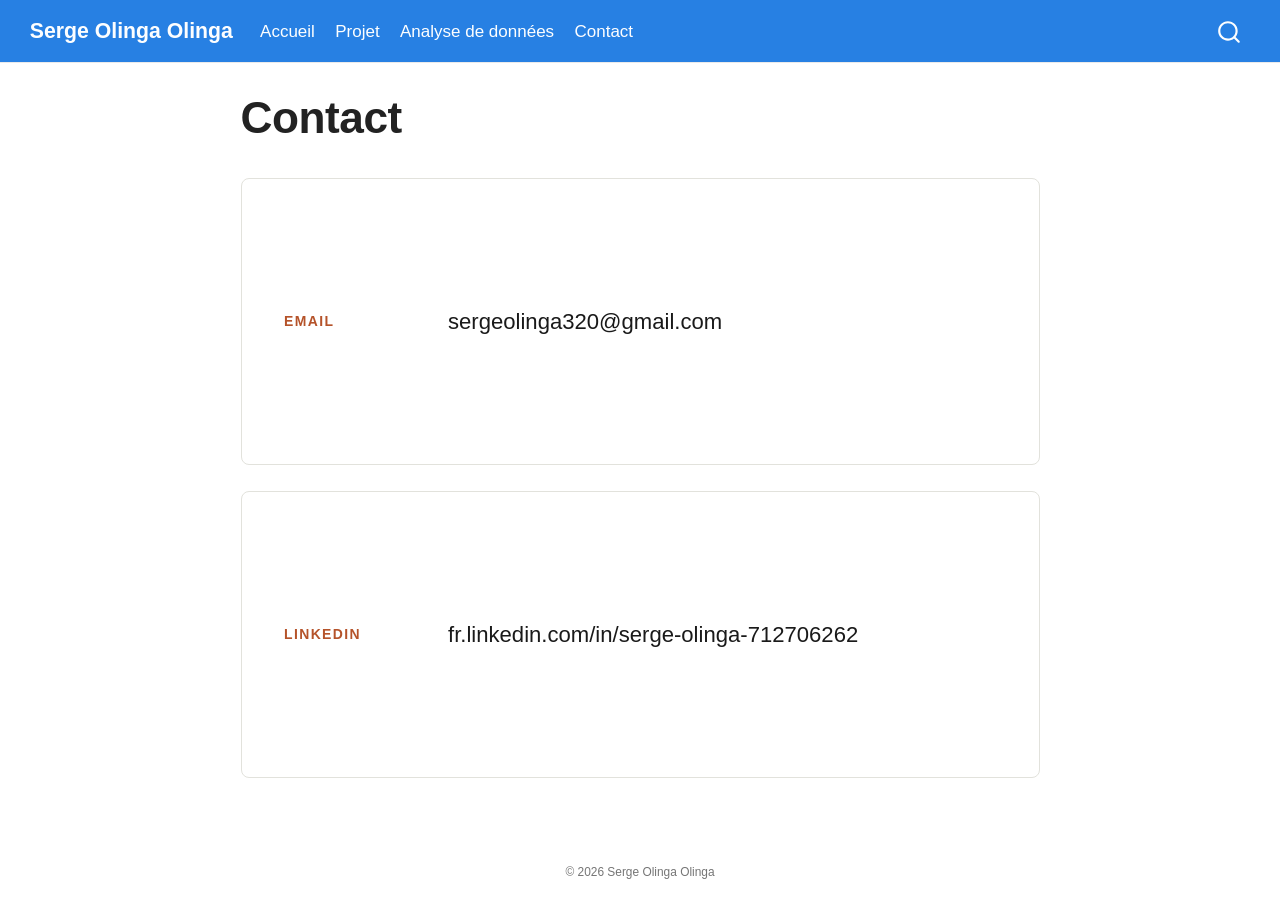
<file: contact.html>
<!DOCTYPE html>
<html xmlns="http://www.w3.org/1999/xhtml" lang="fr" xml:lang="fr"><head>

<meta charset="utf-8">
<meta name="generator" content="quarto-1.10.18">

<meta name="viewport" content="width=device-width, initial-scale=1.0, user-scalable=yes">


<title>Contact – Serge Olinga Olinga</title>
<style>
/* Default styles provided by pandoc.
** See https://pandoc.org/MANUAL.html#variables-for-html for config info.
*/
span.smallcaps{font-variant: small-caps;}
div.columns{display: flex; gap: 1.5em;}
div.column{flex: auto;}
@media screen {
div.columns{gap: min(4vw, 1.5em);}
div.column{overflow-x: auto;}
}
div.hanging-indent{margin-left: 1.5em; text-indent: -1.5em;}
ul.task-list{list-style: none;}
ul.task-list li input[type="checkbox"] {
  width: 0.8em;
  margin: 0 0.8em 0.2em -1em; /* quarto-specific, see https://github.com/quarto-dev/quarto-cli/issues/4556 */ 
  vertical-align: middle;
}
</style>


<script src="site_libs/quarto-nav/quarto-nav.js"></script>
<script src="site_libs/quarto-nav/headroom.min.js"></script>
<script src="site_libs/clipboard/clipboard.min.js"></script>
<script src="site_libs/quarto-search/autocomplete.umd.js"></script>
<script src="site_libs/quarto-search/fuse.min.js"></script>
<script src="site_libs/quarto-search/quarto-search.js"></script>
<meta name="quarto:offset" content="./">
<script src="site_libs/quarto-html/quarto.js" type="module"></script>
<script src="site_libs/quarto-html/tabsets/tabsets.js" type="module"></script>
<script src="site_libs/quarto-html/popper.min.js"></script>
<script src="site_libs/quarto-html/tippy.umd.min.js"></script>
<script src="site_libs/quarto-html/anchor.min.js"></script>
<link href="site_libs/quarto-html/tippy.css" rel="stylesheet">
<link href="site_libs/quarto-html/quarto-syntax-highlighting-64a204ab8560d761af7679ceaba22944.css" rel="stylesheet" id="quarto-text-highlighting-styles">
<script src="site_libs/bootstrap/bootstrap.min.js"></script>
<link href="site_libs/bootstrap/bootstrap-icons.css" rel="stylesheet">
<link href="site_libs/bootstrap/bootstrap-d63a2c9c8df14b07662b36303925c8cc.min.css" rel="stylesheet" append-hash="true" id="quarto-bootstrap" data-mode="light">
<script id="quarto-search-options" type="application/json">{
  "location": "navbar",
  "copy-button": false,
  "collapse-after": 3,
  "panel-placement": "end",
  "type": "overlay",
  "limit": 50,
  "keyboard-shortcut": [
    "f",
    "/",
    "s"
  ],
  "show-item-context": false,
  "language": {
    "search-no-results-text": "Pas de résultats",
    "search-matching-documents-text": "documents trouvés",
    "search-copy-link-title": "Copier le lien vers la recherche",
    "search-hide-matches-text": "Cacher les correspondances additionnelles",
    "search-more-match-text": "correspondance de plus dans ce document",
    "search-more-matches-text": "correspondances de plus dans ce document",
    "search-clear-button-title": "Effacer",
    "search-text-placeholder": "",
    "search-detached-cancel-button-title": "Annuler",
    "search-submit-button-title": "Envoyer",
    "search-label": "Recherche"
  }
}</script>


<link rel="stylesheet" href="styles.css">
</head>

<body class="nav-fixed fullcontent quarto-light">

<div id="quarto-search-results"></div>
  <header id="quarto-header" class="headroom fixed-top">
    <nav class="navbar navbar-expand-lg " data-bs-theme="dark">
      <div class="navbar-container container-fluid">
      <div class="navbar-brand-container mx-auto">
    <a class="navbar-brand" href="./index.html">
    <span class="navbar-title">Serge Olinga Olinga</span>
    </a>
  </div>
            <div id="quarto-search" class="" title="Recherche"></div>
          <button class="navbar-toggler" type="button" data-bs-toggle="collapse" data-bs-target="#navbarCollapse" aria-controls="navbarCollapse" role="menu" aria-expanded="false" aria-label="Basculer la navigation" onclick="if (window.quartoToggleHeadroom) { window.quartoToggleHeadroom(); }">
  <span class="navbar-toggler-icon"></span>
</button>
          <div class="collapse navbar-collapse" id="navbarCollapse">
            <ul class="navbar-nav navbar-nav-scroll me-auto">
  <li class="nav-item">
    <a class="nav-link" href="./index.html"> 
<span class="menu-text">Accueil</span></a>
  </li>  
  <li class="nav-item">
    <a class="nav-link" href="./projet.html"> 
<span class="menu-text">Projet</span></a>
  </li>  
  <li class="nav-item">
    <a class="nav-link" href="./analyse-donnees.html"> 
<span class="menu-text">Analyse de données</span></a>
  </li>  
  <li class="nav-item">
    <a class="nav-link active" href="./contact.html" aria-current="page"> 
<span class="menu-text">Contact</span></a>
  </li>  
</ul>
          </div> <!-- /navcollapse -->
            <div class="quarto-navbar-tools">
</div>
      </div> <!-- /container-fluid -->
    </nav>
</header>
<!-- content -->
<div id="quarto-content" class="quarto-container page-columns page-rows-contents page-layout-article page-navbar">
<!-- sidebar -->
<!-- margin-sidebar -->
    
<!-- main -->
<main class="content" id="quarto-document-content">

<header id="title-block-header" class="quarto-title-block default">
<div class="quarto-title">
<h1 class="title">Contact</h1>
</div>



<div class="quarto-title-meta">

    
  
    
  </div>
  


</header>


<div class="contact-grid">
  <a class="contact-card" href="mailto:sergeolinga320@gmail.com">
    <span class="contact-label">Email</span>
    <span class="contact-value">sergeolinga320@gmail.com</span>
  </a>
  <a class="contact-card" href="https://fr.linkedin.com/in/serge-olinga-712706262">
    <span class="contact-label">LinkedIn</span>
    <span class="contact-value">fr.linkedin.com/in/serge-olinga-712706262</span>
  </a>
</div>



</main> <!-- /main -->
<script id="quarto-html-after-body" type="application/javascript">
  window.document.addEventListener("DOMContentLoaded", function (event) {
    const icon = "";
    const anchorJS = new window.AnchorJS();
    anchorJS.options = {
      placement: 'right',
      icon: icon
    };
    anchorJS.add('.anchored');
    const isCodeAnnotation = (el) => {
      for (const clz of el.classList) {
        if (clz.startsWith('code-annotation-')) {                     
          return true;
        }
      }
      return false;
    }
    const onCopySuccess = function(e) {
      // button target
      const button = e.trigger;
      // don't keep focus
      button.blur();
      // flash "checked"
      button.classList.add('code-copy-button-checked');
      var currentTitle = button.getAttribute("title");
      button.setAttribute("title", "Copié");
      let tooltip;
      if (window.bootstrap) {
        button.setAttribute("data-bs-toggle", "tooltip");
        button.setAttribute("data-bs-placement", "left");
        button.setAttribute("data-bs-title", "Copié");
        tooltip = new bootstrap.Tooltip(button, 
          { trigger: "manual", 
            customClass: "code-copy-button-tooltip",
            offset: [0, -8]});
        tooltip.show();    
      }
      setTimeout(function() {
        if (tooltip) {
          tooltip.hide();
          button.removeAttribute("data-bs-title");
          button.removeAttribute("data-bs-toggle");
          button.removeAttribute("data-bs-placement");
        }
        button.setAttribute("title", currentTitle);
        button.classList.remove('code-copy-button-checked');
      }, 1000);
      // clear code selection
      e.clearSelection();
    }
    const getTextToCopy = function(trigger) {
      const outerScaffold = trigger.parentElement.cloneNode(true);
      const codeEl = outerScaffold.querySelector('code');
      for (const childEl of codeEl.children) {
        if (isCodeAnnotation(childEl)) {
          childEl.remove();
        }
      }
      return codeEl.innerText;
    }
    const clipboard = new window.ClipboardJS('.code-copy-button:not([data-in-quarto-modal])', {
      text: getTextToCopy
    });
    clipboard.on('success', onCopySuccess);
    if (window.document.getElementById('quarto-embedded-source-code-modal')) {
      const clipboardModal = new window.ClipboardJS('.code-copy-button[data-in-quarto-modal]', {
        text: getTextToCopy,
        container: window.document.getElementById('quarto-embedded-source-code-modal')
      });
      clipboardModal.on('success', onCopySuccess);
    }
      var localhostRegex = new RegExp(/^(?:http|https):\/\/localhost\:?[0-9]*\//);
      var mailtoRegex = new RegExp(/^mailto:/);
        var filterRegex = new RegExp("https:\/\/solinga87\.github\.io");
      var isInternal = (href) => {
          return filterRegex.test(href) || localhostRegex.test(href) || mailtoRegex.test(href);
      }
      // Inspect non-navigation links and adorn them if external
     var links = window.document.querySelectorAll('a[href]:not(.nav-link):not(.navbar-brand):not(.toc-action):not(.sidebar-link):not(.sidebar-item-toggle):not(.pagination-link):not(.no-external):not([aria-hidden]):not(.dropdown-item):not(.quarto-navigation-tool):not(.about-link)');
      for (var i=0; i<links.length; i++) {
        const link = links[i];
        if (!isInternal(link.href)) {
          // undo the damage that might have been done by quarto-nav.js in the case of
          // links that we want to consider external
          if (link.dataset.originalHref !== undefined) {
            link.href = link.dataset.originalHref;
          }
        }
      }
    function tippyHover(el, contentFn, onTriggerFn, onUntriggerFn) {
      const config = {
        allowHTML: true,
        maxWidth: 500,
        delay: 100,
        arrow: false,
        appendTo: function(el) {
            return el.parentElement;
        },
        interactive: true,
        interactiveBorder: 10,
        theme: 'quarto',
        placement: 'bottom-start',
      };
      if (contentFn) {
        config.content = contentFn;
      }
      if (onTriggerFn) {
        config.onTrigger = onTriggerFn;
      }
      if (onUntriggerFn) {
        config.onUntrigger = onUntriggerFn;
      }
      window.tippy(el, config); 
    }
    const noterefs = window.document.querySelectorAll('a[role="doc-noteref"]');
    for (var i=0; i<noterefs.length; i++) {
      const ref = noterefs[i];
      tippyHover(ref, function() {
        // use id or data attribute instead here
        let href = ref.getAttribute('data-footnote-href') || ref.getAttribute('href');
        try { href = new URL(href).hash; } catch {}
        const id = href.replace(/^#\/?/, "");
        const note = window.document.getElementById(id);
        if (note) {
          return note.innerHTML;
        } else {
          return "";
        }
      });
    }
    const xrefs = window.document.querySelectorAll('a.quarto-xref');
    const processXRef = (id, note) => {
      // Strip column container classes
      const stripColumnClz = (el) => {
        el.classList.remove("page-full", "page-columns");
        if (el.children) {
          for (const child of el.children) {
            stripColumnClz(child);
          }
        }
      }
      stripColumnClz(note)
      if (id === null || id.startsWith('sec-')) {
        // Special case sections, only their first couple elements
        const container = document.createElement("div");
        if (note.children && note.children.length > 2) {
          container.appendChild(note.children[0].cloneNode(true));
          for (let i = 1; i < note.children.length; i++) {
            const child = note.children[i];
            if (child.tagName === "P" && child.innerText === "") {
              continue;
            } else {
              container.appendChild(child.cloneNode(true));
              break;
            }
          }
          if (window.Quarto?.typesetMath) {
            window.Quarto.typesetMath(container);
          }
          return container.innerHTML
        } else {
          if (window.Quarto?.typesetMath) {
            window.Quarto.typesetMath(note);
          }
          return note.innerHTML;
        }
      } else {
        // Remove any anchor links if they are present
        const anchorLink = note.querySelector('a.anchorjs-link');
        if (anchorLink) {
          anchorLink.remove();
        }
        if (window.Quarto?.typesetMath) {
          window.Quarto.typesetMath(note);
        }
        if (note.classList.contains("callout")) {
          return note.outerHTML;
        } else {
          return note.innerHTML;
        }
      }
    }
    for (var i=0; i<xrefs.length; i++) {
      const xref = xrefs[i];
      tippyHover(xref, undefined, function(instance) {
        instance.disable();
        let url = xref.getAttribute('href');
        let hash = undefined; 
        if (url.startsWith('#')) {
          hash = url;
        } else {
          try { hash = new URL(url).hash; } catch {}
        }
        if (hash) {
          const id = hash.replace(/^#\/?/, "");
          const note = window.document.getElementById(id);
          if (note !== null) {
            try {
              const html = processXRef(id, note.cloneNode(true));
              instance.setContent(html);
            } finally {
              instance.enable();
              instance.show();
            }
          } else {
            // See if we can fetch this
            fetch(url.split('#')[0])
            .then(res => res.text())
            .then(html => {
              const parser = new DOMParser();
              const htmlDoc = parser.parseFromString(html, "text/html");
              const note = htmlDoc.getElementById(id);
              if (note !== null) {
                const html = processXRef(id, note);
                instance.setContent(html);
              } 
            }).finally(() => {
              instance.enable();
              instance.show();
            });
          }
        } else {
          // See if we can fetch a full url (with no hash to target)
          // This is a special case and we should probably do some content thinning / targeting
          fetch(url)
          .then(res => res.text())
          .then(html => {
            const parser = new DOMParser();
            const htmlDoc = parser.parseFromString(html, "text/html");
            const note = htmlDoc.querySelector('main.content');
            if (note !== null) {
              // This should only happen for chapter cross references
              // (since there is no id in the URL)
              // remove the first header
              if (note.children.length > 0 && note.children[0].tagName === "HEADER") {
                note.children[0].remove();
              }
              const html = processXRef(null, note);
              instance.setContent(html);
            } 
          }).finally(() => {
            instance.enable();
            instance.show();
          });
        }
      }, function(instance) {
      });
    }
        let selectedAnnoteEl;
        const selectorForAnnotation = ( cell, annotation) => {
          let cellAttr = 'data-code-cell="' + cell + '"';
          let lineAttr = 'data-code-annotation="' +  annotation + '"';
          const selector = 'span[' + cellAttr + '][' + lineAttr + ']';
          return selector;
        }
        const selectCodeLines = (annoteEl) => {
          const doc = window.document;
          const targetCell = annoteEl.getAttribute("data-target-cell");
          const targetAnnotation = annoteEl.getAttribute("data-target-annotation");
          const annoteSpan = window.document.querySelector(selectorForAnnotation(targetCell, targetAnnotation));
          const lines = annoteSpan.getAttribute("data-code-lines").split(",");
          const lineIds = lines.map((line) => {
            return targetCell + "-" + line;
          })
          let top = null;
          let height = null;
          let parent = null;
          if (lineIds.length > 0) {
              //compute the position of the single el (top and bottom and make a div)
              const el = window.document.getElementById(lineIds[0]);
              top = el.offsetTop;
              height = el.offsetHeight;
              parent = el.parentElement.parentElement;
            if (lineIds.length > 1) {
              const lastEl = window.document.getElementById(lineIds[lineIds.length - 1]);
              const bottom = lastEl.offsetTop + lastEl.offsetHeight;
              height = bottom - top;
            }
            if (top !== null && height !== null && parent !== null) {
              // cook up a div (if necessary) and position it 
              let div = window.document.getElementById("code-annotation-line-highlight");
              if (div === null) {
                div = window.document.createElement("div");
                div.setAttribute("id", "code-annotation-line-highlight");
                div.style.position = 'absolute';
                parent.appendChild(div);
              }
              div.style.top = top - 2 + "px";
              div.style.height = height + 4 + "px";
              div.style.left = 0;
              let gutterDiv = window.document.getElementById("code-annotation-line-highlight-gutter");
              if (gutterDiv === null) {
                gutterDiv = window.document.createElement("div");
                gutterDiv.setAttribute("id", "code-annotation-line-highlight-gutter");
                gutterDiv.style.position = 'absolute';
                const codeCell = window.document.getElementById(targetCell);
                const gutter = codeCell.querySelector('.code-annotation-gutter');
                gutter.appendChild(gutterDiv);
              }
              gutterDiv.style.top = top - 2 + "px";
              gutterDiv.style.height = height + 4 + "px";
            }
            selectedAnnoteEl = annoteEl;
          }
        };
        const unselectCodeLines = () => {
          const elementsIds = ["code-annotation-line-highlight", "code-annotation-line-highlight-gutter"];
          elementsIds.forEach((elId) => {
            const div = window.document.getElementById(elId);
            if (div) {
              div.remove();
            }
          });
          selectedAnnoteEl = undefined;
        };
          // Handle positioning of the toggle
      window.addEventListener(
        "resize",
        throttle(() => {
          elRect = undefined;
          if (selectedAnnoteEl) {
            selectCodeLines(selectedAnnoteEl);
          }
        }, 10)
      );
      function throttle(fn, ms) {
      let throttle = false;
      let timer;
        return (...args) => {
          if(!throttle) { // first call gets through
              fn.apply(this, args);
              throttle = true;
          } else { // all the others get throttled
              if(timer) clearTimeout(timer); // cancel #2
              timer = setTimeout(() => {
                fn.apply(this, args);
                timer = throttle = false;
              }, ms);
          }
        };
      }
        // Attach click handler to the DT
        const annoteDls = window.document.querySelectorAll('dt[data-target-cell]');
        for (const annoteDlNode of annoteDls) {
          annoteDlNode.addEventListener('click', (event) => {
            const clickedEl = event.target;
            if (clickedEl !== selectedAnnoteEl) {
              unselectCodeLines();
              const activeEl = window.document.querySelector('dt[data-target-cell].code-annotation-active');
              if (activeEl) {
                activeEl.classList.remove('code-annotation-active');
              }
              selectCodeLines(clickedEl);
              clickedEl.classList.add('code-annotation-active');
            } else {
              // Unselect the line
              unselectCodeLines();
              clickedEl.classList.remove('code-annotation-active');
            }
          });
        }
    const findCites = (el) => {
      const parentEl = el.parentElement;
      if (parentEl) {
        const cites = parentEl.dataset.cites;
        if (cites) {
          return {
            el,
            cites: cites.split(' ')
          };
        } else {
          return findCites(el.parentElement)
        }
      } else {
        return undefined;
      }
    };
    var bibliorefs = window.document.querySelectorAll('a[role="doc-biblioref"]');
    for (var i=0; i<bibliorefs.length; i++) {
      const ref = bibliorefs[i];
      const citeInfo = findCites(ref);
      if (citeInfo) {
        tippyHover(citeInfo.el, function() {
          var popup = window.document.createElement('div');
          citeInfo.cites.forEach(function(cite) {
            var citeDiv = window.document.createElement('div');
            citeDiv.classList.add('hanging-indent');
            citeDiv.classList.add('csl-entry');
            var biblioDiv = window.document.getElementById('ref-' + cite);
            if (biblioDiv) {
              citeDiv.innerHTML = biblioDiv.innerHTML;
            }
            popup.appendChild(citeDiv);
          });
          return popup.innerHTML;
        });
      }
    }
  });
  </script>
</div> <!-- /content -->
<footer class="footer">
  <div class="nav-footer">
    <div class="nav-footer-left">
      &nbsp;
    </div>   
    <div class="nav-footer-center">
<p>© 2026 Serge Olinga Olinga</p>
</div>
    <div class="nav-footer-right">
      &nbsp;
    </div>
  </div>
</footer>




</body></html>
</file>
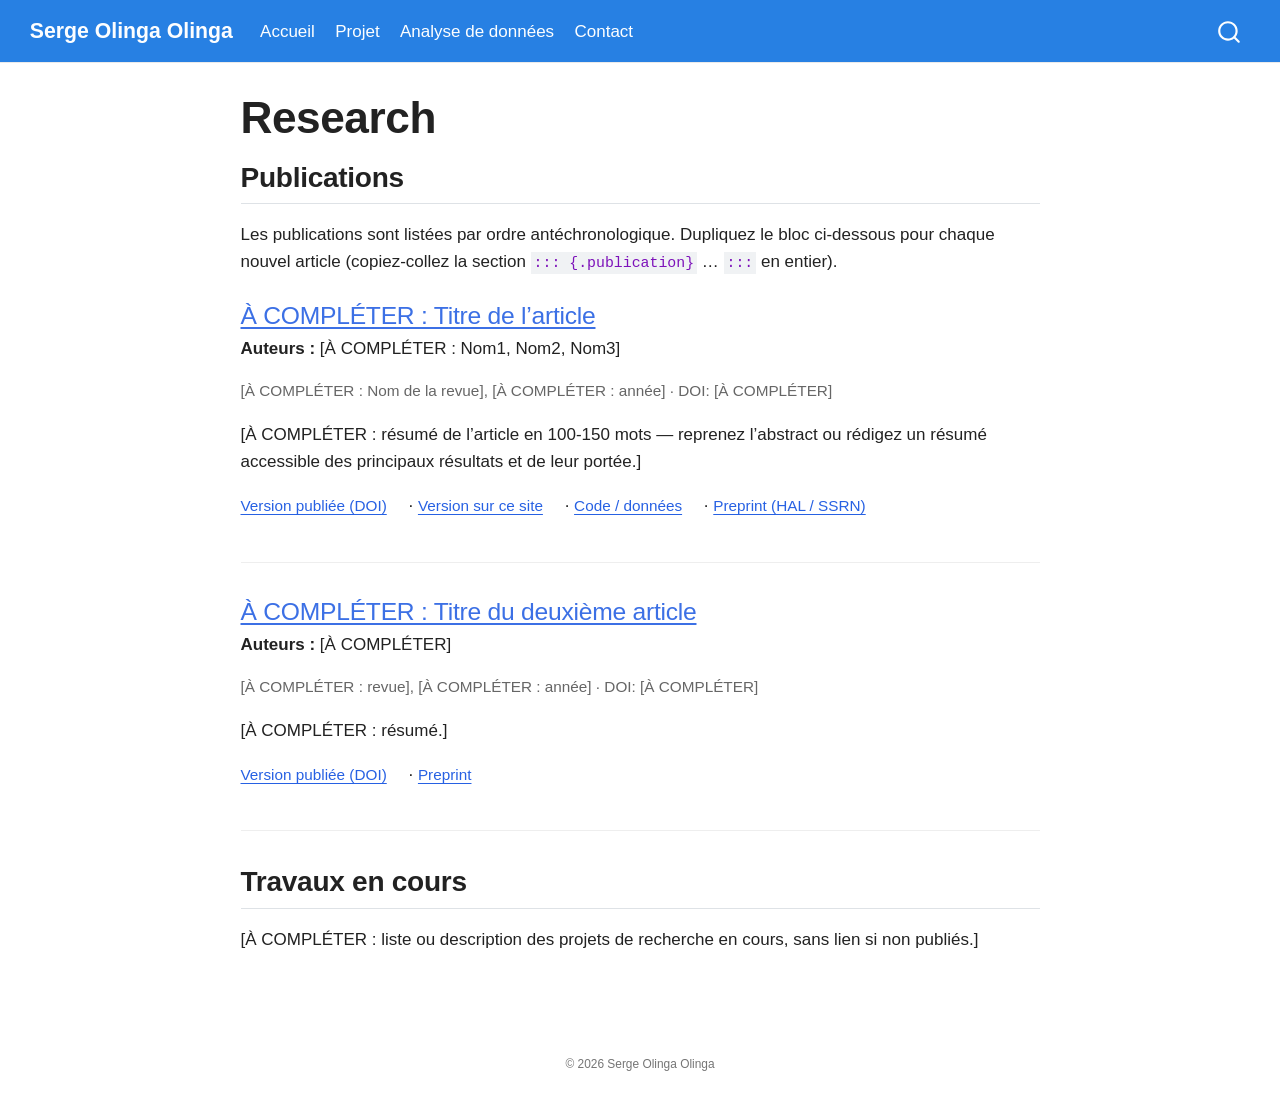
<file: research.html>
<!DOCTYPE html>
<html xmlns="http://www.w3.org/1999/xhtml" lang="fr" xml:lang="fr"><head>

<meta charset="utf-8">
<meta name="generator" content="quarto-1.10.18">

<meta name="viewport" content="width=device-width, initial-scale=1.0, user-scalable=yes">


<title>Research – Serge Olinga Olinga</title>
<style>
/* Default styles provided by pandoc.
** See https://pandoc.org/MANUAL.html#variables-for-html for config info.
*/
span.smallcaps{font-variant: small-caps;}
div.columns{display: flex; gap: 1.5em;}
div.column{flex: auto;}
@media screen {
div.columns{gap: min(4vw, 1.5em);}
div.column{overflow-x: auto;}
}
div.hanging-indent{margin-left: 1.5em; text-indent: -1.5em;}
ul.task-list{list-style: none;}
ul.task-list li input[type="checkbox"] {
  width: 0.8em;
  margin: 0 0.8em 0.2em -1em; /* quarto-specific, see https://github.com/quarto-dev/quarto-cli/issues/4556 */ 
  vertical-align: middle;
}
</style>


<script src="site_libs/quarto-nav/quarto-nav.js"></script>
<script src="site_libs/quarto-nav/headroom.min.js"></script>
<script src="site_libs/clipboard/clipboard.min.js"></script>
<script src="site_libs/quarto-search/autocomplete.umd.js"></script>
<script src="site_libs/quarto-search/fuse.min.js"></script>
<script src="site_libs/quarto-search/quarto-search.js"></script>
<meta name="quarto:offset" content="./">
<script src="site_libs/quarto-html/quarto.js" type="module"></script>
<script src="site_libs/quarto-html/tabsets/tabsets.js" type="module"></script>
<script src="site_libs/quarto-html/popper.min.js"></script>
<script src="site_libs/quarto-html/tippy.umd.min.js"></script>
<script src="site_libs/quarto-html/anchor.min.js"></script>
<link href="site_libs/quarto-html/tippy.css" rel="stylesheet">
<link href="site_libs/quarto-html/quarto-syntax-highlighting-64a204ab8560d761af7679ceaba22944.css" rel="stylesheet" id="quarto-text-highlighting-styles">
<script src="site_libs/bootstrap/bootstrap.min.js"></script>
<link href="site_libs/bootstrap/bootstrap-icons.css" rel="stylesheet">
<link href="site_libs/bootstrap/bootstrap-d63a2c9c8df14b07662b36303925c8cc.min.css" rel="stylesheet" append-hash="true" id="quarto-bootstrap" data-mode="light">
<script id="quarto-search-options" type="application/json">{
  "location": "navbar",
  "copy-button": false,
  "collapse-after": 3,
  "panel-placement": "end",
  "type": "overlay",
  "limit": 50,
  "keyboard-shortcut": [
    "f",
    "/",
    "s"
  ],
  "show-item-context": false,
  "language": {
    "search-no-results-text": "Pas de résultats",
    "search-matching-documents-text": "documents trouvés",
    "search-copy-link-title": "Copier le lien vers la recherche",
    "search-hide-matches-text": "Cacher les correspondances additionnelles",
    "search-more-match-text": "correspondance de plus dans ce document",
    "search-more-matches-text": "correspondances de plus dans ce document",
    "search-clear-button-title": "Effacer",
    "search-text-placeholder": "",
    "search-detached-cancel-button-title": "Annuler",
    "search-submit-button-title": "Envoyer",
    "search-label": "Recherche"
  }
}</script>


<link rel="stylesheet" href="styles.css">
</head>

<body class="nav-fixed fullcontent quarto-light">

<div id="quarto-search-results"></div>
  <header id="quarto-header" class="headroom fixed-top">
    <nav class="navbar navbar-expand-lg " data-bs-theme="dark">
      <div class="navbar-container container-fluid">
      <div class="navbar-brand-container mx-auto">
    <a class="navbar-brand" href="./index.html">
    <span class="navbar-title">Serge Olinga Olinga</span>
    </a>
  </div>
            <div id="quarto-search" class="" title="Recherche"></div>
          <button class="navbar-toggler" type="button" data-bs-toggle="collapse" data-bs-target="#navbarCollapse" aria-controls="navbarCollapse" role="menu" aria-expanded="false" aria-label="Basculer la navigation" onclick="if (window.quartoToggleHeadroom) { window.quartoToggleHeadroom(); }">
  <span class="navbar-toggler-icon"></span>
</button>
          <div class="collapse navbar-collapse" id="navbarCollapse">
            <ul class="navbar-nav navbar-nav-scroll me-auto">
  <li class="nav-item">
    <a class="nav-link" href="./index.html"> 
<span class="menu-text">Accueil</span></a>
  </li>  
  <li class="nav-item">
    <a class="nav-link" href="./projet.html"> 
<span class="menu-text">Projet</span></a>
  </li>  
  <li class="nav-item">
    <a class="nav-link" href="./analyse-donnees.html"> 
<span class="menu-text">Analyse de données</span></a>
  </li>  
  <li class="nav-item">
    <a class="nav-link" href="./contact.html"> 
<span class="menu-text">Contact</span></a>
  </li>  
</ul>
          </div> <!-- /navcollapse -->
            <div class="quarto-navbar-tools">
</div>
      </div> <!-- /container-fluid -->
    </nav>
</header>
<!-- content -->
<div id="quarto-content" class="quarto-container page-columns page-rows-contents page-layout-article page-navbar">
<!-- sidebar -->
<!-- margin-sidebar -->
    
<!-- main -->
<main class="content" id="quarto-document-content">

<header id="title-block-header" class="quarto-title-block default">
<div class="quarto-title">
<h1 class="title">Research</h1>
</div>



<div class="quarto-title-meta">

    
  
    
  </div>
  


</header>


<section id="publications" class="level2">
<h2 class="anchored" data-anchor-id="publications">Publications</h2>
<p>Les publications sont listées par ordre antéchronologique. Dupliquez le bloc ci-dessous pour chaque nouvel article (copiez-collez la section <code>::: {.publication}</code> … <code>:::</code> en entier).</p>
<section id="à-compléter-titre-de-larticle" class="level3 publication">
<h3 class="anchored" data-anchor-id="à-compléter-titre-de-larticle"><a href="#">À COMPLÉTER : Titre de l’article</a></h3>
<p><strong>Auteurs :</strong> [À COMPLÉTER : Nom1, Nom2, Nom3]</p>
<div class="meta">
<p>[À COMPLÉTER : Nom de la revue], [À COMPLÉTER : année] · DOI: [À COMPLÉTER]</p>
</div>
<p>[À COMPLÉTER : résumé de l’article en 100-150 mots — reprenez l’abstract ou rédigez un résumé accessible des principaux résultats et de leur portée.]</p>
<div class="links">
<p><a href="#">Version publiée (DOI)</a> · <a href="#">Version sur ce site</a> · <a href="#">Code / données</a> · <a href="#">Preprint (HAL / SSRN)</a></p>
</div>
</section>
<section id="à-compléter-titre-du-deuxième-article" class="level3 publication">
<h3 class="anchored" data-anchor-id="à-compléter-titre-du-deuxième-article"><a href="#">À COMPLÉTER : Titre du deuxième article</a></h3>
<p><strong>Auteurs :</strong> [À COMPLÉTER]</p>
<div class="meta">
<p>[À COMPLÉTER : revue], [À COMPLÉTER : année] · DOI: [À COMPLÉTER]</p>
</div>
<p>[À COMPLÉTER : résumé.]</p>
<div class="links">
<p><a href="#">Version publiée (DOI)</a> · <a href="#">Preprint</a></p>
</div>
</section>
</section>
<section id="travaux-en-cours" class="level2">
<h2 class="anchored" data-anchor-id="travaux-en-cours">Travaux en cours</h2>
<p>[À COMPLÉTER : liste ou description des projets de recherche en cours, sans lien si non publiés.]</p>


</section>

</main> <!-- /main -->
<script id="quarto-html-after-body" type="application/javascript">
  window.document.addEventListener("DOMContentLoaded", function (event) {
    const icon = "";
    const anchorJS = new window.AnchorJS();
    anchorJS.options = {
      placement: 'right',
      icon: icon
    };
    anchorJS.add('.anchored');
    const isCodeAnnotation = (el) => {
      for (const clz of el.classList) {
        if (clz.startsWith('code-annotation-')) {                     
          return true;
        }
      }
      return false;
    }
    const onCopySuccess = function(e) {
      // button target
      const button = e.trigger;
      // don't keep focus
      button.blur();
      // flash "checked"
      button.classList.add('code-copy-button-checked');
      var currentTitle = button.getAttribute("title");
      button.setAttribute("title", "Copié");
      let tooltip;
      if (window.bootstrap) {
        button.setAttribute("data-bs-toggle", "tooltip");
        button.setAttribute("data-bs-placement", "left");
        button.setAttribute("data-bs-title", "Copié");
        tooltip = new bootstrap.Tooltip(button, 
          { trigger: "manual", 
            customClass: "code-copy-button-tooltip",
            offset: [0, -8]});
        tooltip.show();    
      }
      setTimeout(function() {
        if (tooltip) {
          tooltip.hide();
          button.removeAttribute("data-bs-title");
          button.removeAttribute("data-bs-toggle");
          button.removeAttribute("data-bs-placement");
        }
        button.setAttribute("title", currentTitle);
        button.classList.remove('code-copy-button-checked');
      }, 1000);
      // clear code selection
      e.clearSelection();
    }
    const getTextToCopy = function(trigger) {
      const outerScaffold = trigger.parentElement.cloneNode(true);
      const codeEl = outerScaffold.querySelector('code');
      for (const childEl of codeEl.children) {
        if (isCodeAnnotation(childEl)) {
          childEl.remove();
        }
      }
      return codeEl.innerText;
    }
    const clipboard = new window.ClipboardJS('.code-copy-button:not([data-in-quarto-modal])', {
      text: getTextToCopy
    });
    clipboard.on('success', onCopySuccess);
    if (window.document.getElementById('quarto-embedded-source-code-modal')) {
      const clipboardModal = new window.ClipboardJS('.code-copy-button[data-in-quarto-modal]', {
        text: getTextToCopy,
        container: window.document.getElementById('quarto-embedded-source-code-modal')
      });
      clipboardModal.on('success', onCopySuccess);
    }
      var localhostRegex = new RegExp(/^(?:http|https):\/\/localhost\:?[0-9]*\//);
      var mailtoRegex = new RegExp(/^mailto:/);
        var filterRegex = new RegExp("https:\/\/solinga87\.github\.io");
      var isInternal = (href) => {
          return filterRegex.test(href) || localhostRegex.test(href) || mailtoRegex.test(href);
      }
      // Inspect non-navigation links and adorn them if external
     var links = window.document.querySelectorAll('a[href]:not(.nav-link):not(.navbar-brand):not(.toc-action):not(.sidebar-link):not(.sidebar-item-toggle):not(.pagination-link):not(.no-external):not([aria-hidden]):not(.dropdown-item):not(.quarto-navigation-tool):not(.about-link)');
      for (var i=0; i<links.length; i++) {
        const link = links[i];
        if (!isInternal(link.href)) {
          // undo the damage that might have been done by quarto-nav.js in the case of
          // links that we want to consider external
          if (link.dataset.originalHref !== undefined) {
            link.href = link.dataset.originalHref;
          }
        }
      }
    function tippyHover(el, contentFn, onTriggerFn, onUntriggerFn) {
      const config = {
        allowHTML: true,
        maxWidth: 500,
        delay: 100,
        arrow: false,
        appendTo: function(el) {
            return el.parentElement;
        },
        interactive: true,
        interactiveBorder: 10,
        theme: 'quarto',
        placement: 'bottom-start',
      };
      if (contentFn) {
        config.content = contentFn;
      }
      if (onTriggerFn) {
        config.onTrigger = onTriggerFn;
      }
      if (onUntriggerFn) {
        config.onUntrigger = onUntriggerFn;
      }
      window.tippy(el, config); 
    }
    const noterefs = window.document.querySelectorAll('a[role="doc-noteref"]');
    for (var i=0; i<noterefs.length; i++) {
      const ref = noterefs[i];
      tippyHover(ref, function() {
        // use id or data attribute instead here
        let href = ref.getAttribute('data-footnote-href') || ref.getAttribute('href');
        try { href = new URL(href).hash; } catch {}
        const id = href.replace(/^#\/?/, "");
        const note = window.document.getElementById(id);
        if (note) {
          return note.innerHTML;
        } else {
          return "";
        }
      });
    }
    const xrefs = window.document.querySelectorAll('a.quarto-xref');
    const processXRef = (id, note) => {
      // Strip column container classes
      const stripColumnClz = (el) => {
        el.classList.remove("page-full", "page-columns");
        if (el.children) {
          for (const child of el.children) {
            stripColumnClz(child);
          }
        }
      }
      stripColumnClz(note)
      if (id === null || id.startsWith('sec-')) {
        // Special case sections, only their first couple elements
        const container = document.createElement("div");
        if (note.children && note.children.length > 2) {
          container.appendChild(note.children[0].cloneNode(true));
          for (let i = 1; i < note.children.length; i++) {
            const child = note.children[i];
            if (child.tagName === "P" && child.innerText === "") {
              continue;
            } else {
              container.appendChild(child.cloneNode(true));
              break;
            }
          }
          if (window.Quarto?.typesetMath) {
            window.Quarto.typesetMath(container);
          }
          return container.innerHTML
        } else {
          if (window.Quarto?.typesetMath) {
            window.Quarto.typesetMath(note);
          }
          return note.innerHTML;
        }
      } else {
        // Remove any anchor links if they are present
        const anchorLink = note.querySelector('a.anchorjs-link');
        if (anchorLink) {
          anchorLink.remove();
        }
        if (window.Quarto?.typesetMath) {
          window.Quarto.typesetMath(note);
        }
        if (note.classList.contains("callout")) {
          return note.outerHTML;
        } else {
          return note.innerHTML;
        }
      }
    }
    for (var i=0; i<xrefs.length; i++) {
      const xref = xrefs[i];
      tippyHover(xref, undefined, function(instance) {
        instance.disable();
        let url = xref.getAttribute('href');
        let hash = undefined; 
        if (url.startsWith('#')) {
          hash = url;
        } else {
          try { hash = new URL(url).hash; } catch {}
        }
        if (hash) {
          const id = hash.replace(/^#\/?/, "");
          const note = window.document.getElementById(id);
          if (note !== null) {
            try {
              const html = processXRef(id, note.cloneNode(true));
              instance.setContent(html);
            } finally {
              instance.enable();
              instance.show();
            }
          } else {
            // See if we can fetch this
            fetch(url.split('#')[0])
            .then(res => res.text())
            .then(html => {
              const parser = new DOMParser();
              const htmlDoc = parser.parseFromString(html, "text/html");
              const note = htmlDoc.getElementById(id);
              if (note !== null) {
                const html = processXRef(id, note);
                instance.setContent(html);
              } 
            }).finally(() => {
              instance.enable();
              instance.show();
            });
          }
        } else {
          // See if we can fetch a full url (with no hash to target)
          // This is a special case and we should probably do some content thinning / targeting
          fetch(url)
          .then(res => res.text())
          .then(html => {
            const parser = new DOMParser();
            const htmlDoc = parser.parseFromString(html, "text/html");
            const note = htmlDoc.querySelector('main.content');
            if (note !== null) {
              // This should only happen for chapter cross references
              // (since there is no id in the URL)
              // remove the first header
              if (note.children.length > 0 && note.children[0].tagName === "HEADER") {
                note.children[0].remove();
              }
              const html = processXRef(null, note);
              instance.setContent(html);
            } 
          }).finally(() => {
            instance.enable();
            instance.show();
          });
        }
      }, function(instance) {
      });
    }
        let selectedAnnoteEl;
        const selectorForAnnotation = ( cell, annotation) => {
          let cellAttr = 'data-code-cell="' + cell + '"';
          let lineAttr = 'data-code-annotation="' +  annotation + '"';
          const selector = 'span[' + cellAttr + '][' + lineAttr + ']';
          return selector;
        }
        const selectCodeLines = (annoteEl) => {
          const doc = window.document;
          const targetCell = annoteEl.getAttribute("data-target-cell");
          const targetAnnotation = annoteEl.getAttribute("data-target-annotation");
          const annoteSpan = window.document.querySelector(selectorForAnnotation(targetCell, targetAnnotation));
          const lines = annoteSpan.getAttribute("data-code-lines").split(",");
          const lineIds = lines.map((line) => {
            return targetCell + "-" + line;
          })
          let top = null;
          let height = null;
          let parent = null;
          if (lineIds.length > 0) {
              //compute the position of the single el (top and bottom and make a div)
              const el = window.document.getElementById(lineIds[0]);
              top = el.offsetTop;
              height = el.offsetHeight;
              parent = el.parentElement.parentElement;
            if (lineIds.length > 1) {
              const lastEl = window.document.getElementById(lineIds[lineIds.length - 1]);
              const bottom = lastEl.offsetTop + lastEl.offsetHeight;
              height = bottom - top;
            }
            if (top !== null && height !== null && parent !== null) {
              // cook up a div (if necessary) and position it 
              let div = window.document.getElementById("code-annotation-line-highlight");
              if (div === null) {
                div = window.document.createElement("div");
                div.setAttribute("id", "code-annotation-line-highlight");
                div.style.position = 'absolute';
                parent.appendChild(div);
              }
              div.style.top = top - 2 + "px";
              div.style.height = height + 4 + "px";
              div.style.left = 0;
              let gutterDiv = window.document.getElementById("code-annotation-line-highlight-gutter");
              if (gutterDiv === null) {
                gutterDiv = window.document.createElement("div");
                gutterDiv.setAttribute("id", "code-annotation-line-highlight-gutter");
                gutterDiv.style.position = 'absolute';
                const codeCell = window.document.getElementById(targetCell);
                const gutter = codeCell.querySelector('.code-annotation-gutter');
                gutter.appendChild(gutterDiv);
              }
              gutterDiv.style.top = top - 2 + "px";
              gutterDiv.style.height = height + 4 + "px";
            }
            selectedAnnoteEl = annoteEl;
          }
        };
        const unselectCodeLines = () => {
          const elementsIds = ["code-annotation-line-highlight", "code-annotation-line-highlight-gutter"];
          elementsIds.forEach((elId) => {
            const div = window.document.getElementById(elId);
            if (div) {
              div.remove();
            }
          });
          selectedAnnoteEl = undefined;
        };
          // Handle positioning of the toggle
      window.addEventListener(
        "resize",
        throttle(() => {
          elRect = undefined;
          if (selectedAnnoteEl) {
            selectCodeLines(selectedAnnoteEl);
          }
        }, 10)
      );
      function throttle(fn, ms) {
      let throttle = false;
      let timer;
        return (...args) => {
          if(!throttle) { // first call gets through
              fn.apply(this, args);
              throttle = true;
          } else { // all the others get throttled
              if(timer) clearTimeout(timer); // cancel #2
              timer = setTimeout(() => {
                fn.apply(this, args);
                timer = throttle = false;
              }, ms);
          }
        };
      }
        // Attach click handler to the DT
        const annoteDls = window.document.querySelectorAll('dt[data-target-cell]');
        for (const annoteDlNode of annoteDls) {
          annoteDlNode.addEventListener('click', (event) => {
            const clickedEl = event.target;
            if (clickedEl !== selectedAnnoteEl) {
              unselectCodeLines();
              const activeEl = window.document.querySelector('dt[data-target-cell].code-annotation-active');
              if (activeEl) {
                activeEl.classList.remove('code-annotation-active');
              }
              selectCodeLines(clickedEl);
              clickedEl.classList.add('code-annotation-active');
            } else {
              // Unselect the line
              unselectCodeLines();
              clickedEl.classList.remove('code-annotation-active');
            }
          });
        }
    const findCites = (el) => {
      const parentEl = el.parentElement;
      if (parentEl) {
        const cites = parentEl.dataset.cites;
        if (cites) {
          return {
            el,
            cites: cites.split(' ')
          };
        } else {
          return findCites(el.parentElement)
        }
      } else {
        return undefined;
      }
    };
    var bibliorefs = window.document.querySelectorAll('a[role="doc-biblioref"]');
    for (var i=0; i<bibliorefs.length; i++) {
      const ref = bibliorefs[i];
      const citeInfo = findCites(ref);
      if (citeInfo) {
        tippyHover(citeInfo.el, function() {
          var popup = window.document.createElement('div');
          citeInfo.cites.forEach(function(cite) {
            var citeDiv = window.document.createElement('div');
            citeDiv.classList.add('hanging-indent');
            citeDiv.classList.add('csl-entry');
            var biblioDiv = window.document.getElementById('ref-' + cite);
            if (biblioDiv) {
              citeDiv.innerHTML = biblioDiv.innerHTML;
            }
            popup.appendChild(citeDiv);
          });
          return popup.innerHTML;
        });
      }
    }
  });
  </script>
</div> <!-- /content -->
<footer class="footer">
  <div class="nav-footer">
    <div class="nav-footer-left">
      &nbsp;
    </div>   
    <div class="nav-footer-center">
<p>© 2026 Serge Olinga Olinga</p>
</div>
    <div class="nav-footer-right">
      &nbsp;
    </div>
  </div>
</footer>




</body></html>
</file>
<file: site_libs/quarto-html/tippy.css>
.tippy-box[data-animation=fade][data-state=hidden]{opacity:0}[data-tippy-root]{max-width:calc(100vw - 10px)}.tippy-box{position:relative;background-color:#333;color:#fff;border-radius:4px;font-size:14px;line-height:1.4;white-space:normal;outline:0;transition-property:transform,visibility,opacity}.tippy-box[data-placement^=top]>.tippy-arrow{bottom:0}.tippy-box[data-placement^=top]>.tippy-arrow:before{bottom:-7px;left:0;border-width:8px 8px 0;border-top-color:initial;transform-origin:center top}.tippy-box[data-placement^=bottom]>.tippy-arrow{top:0}.tippy-box[data-placement^=bottom]>.tippy-arrow:before{top:-7px;left:0;border-width:0 8px 8px;border-bottom-color:initial;transform-origin:center bottom}.tippy-box[data-placement^=left]>.tippy-arrow{right:0}.tippy-box[data-placement^=left]>.tippy-arrow:before{border-width:8px 0 8px 8px;border-left-color:initial;right:-7px;transform-origin:center left}.tippy-box[data-placement^=right]>.tippy-arrow{left:0}.tippy-box[data-placement^=right]>.tippy-arrow:before{left:-7px;border-width:8px 8px 8px 0;border-right-color:initial;transform-origin:center right}.tippy-box[data-inertia][data-state=visible]{transition-timing-function:cubic-bezier(.54,1.5,.38,1.11)}.tippy-arrow{width:16px;height:16px;color:#333}.tippy-arrow:before{content:"";position:absolute;border-color:transparent;border-style:solid}.tippy-content{position:relative;padding:5px 9px;z-index:1}
</file>
<file: site_libs/quarto-html/quarto-syntax-highlighting-64a204ab8560d761af7679ceaba22944.css>
/* quarto syntax highlight colors */
:root {
  --quarto-hl-ot-color: #003B4F;
  --quarto-hl-at-color: #657422;
  --quarto-hl-ss-color: #20794D;
  --quarto-hl-an-color: #5E5E5E;
  --quarto-hl-fu-color: #4758AB;
  --quarto-hl-st-color: #20794D;
  --quarto-hl-cf-color: #003B4F;
  --quarto-hl-op-color: #5E5E5E;
  --quarto-hl-er-color: #AD0000;
  --quarto-hl-bn-color: #AD0000;
  --quarto-hl-al-color: #AD0000;
  --quarto-hl-va-color: #111111;
  --quarto-hl-bu-color: inherit;
  --quarto-hl-ex-color: inherit;
  --quarto-hl-pp-color: #AD0000;
  --quarto-hl-in-color: #5E5E5E;
  --quarto-hl-vs-color: #20794D;
  --quarto-hl-wa-color: #5E5E5E;
  --quarto-hl-do-color: #5E5E5E;
  --quarto-hl-im-color: #00769E;
  --quarto-hl-ch-color: #20794D;
  --quarto-hl-dt-color: #AD0000;
  --quarto-hl-fl-color: #AD0000;
  --quarto-hl-co-color: #5E5E5E;
  --quarto-hl-cv-color: #5E5E5E;
  --quarto-hl-cn-color: #8f5902;
  --quarto-hl-sc-color: #5E5E5E;
  --quarto-hl-dv-color: #AD0000;
  --quarto-hl-kw-color: #003B4F;
}

/* other quarto variables */
:root {
  --quarto-font-monospace: SFMono-Regular, Menlo, Monaco, Consolas, "Liberation Mono", "Courier New", monospace;
}

/* syntax highlight based on Pandoc's rules */
pre > code.sourceCode > span {
  color: #003B4F;
}

code.sourceCode > span {
  color: #003B4F;
}

div.sourceCode,
div.sourceCode pre.sourceCode {
  color: #003B4F;
}

/* Normal */
code span {
  color: #003B4F;
}

/* Alert */
code span.al {
  color: #AD0000;
  font-style: inherit;
}

/* Annotation */
code span.an {
  color: #5E5E5E;
  font-style: inherit;
}

/* Attribute */
code span.at {
  color: #657422;
  font-style: inherit;
}

/* BaseN */
code span.bn {
  color: #AD0000;
  font-style: inherit;
}

/* BuiltIn */
code span.bu {
  font-style: inherit;
}

/* ControlFlow */
code span.cf {
  color: #003B4F;
  font-weight: bold;
  font-style: inherit;
}

/* Char */
code span.ch {
  color: #20794D;
  font-style: inherit;
}

/* Constant */
code span.cn {
  color: #8f5902;
  font-style: inherit;
}

/* Comment */
code span.co {
  color: #5E5E5E;
  font-style: inherit;
}

/* CommentVar */
code span.cv {
  color: #5E5E5E;
  font-style: italic;
}

/* Documentation */
code span.do {
  color: #5E5E5E;
  font-style: italic;
}

/* DataType */
code span.dt {
  color: #AD0000;
  font-style: inherit;
}

/* DecVal */
code span.dv {
  color: #AD0000;
  font-style: inherit;
}

/* Error */
code span.er {
  color: #AD0000;
  font-style: inherit;
}

/* Extension */
code span.ex {
  font-style: inherit;
}

/* Float */
code span.fl {
  color: #AD0000;
  font-style: inherit;
}

/* Function */
code span.fu {
  color: #4758AB;
  font-style: inherit;
}

/* Import */
code span.im {
  color: #00769E;
  font-style: inherit;
}

/* Information */
code span.in {
  color: #5E5E5E;
  font-style: inherit;
}

/* Keyword */
code span.kw {
  color: #003B4F;
  font-weight: bold;
  font-style: inherit;
}

/* Operator */
code span.op {
  color: #5E5E5E;
  font-style: inherit;
}

/* Other */
code span.ot {
  color: #003B4F;
  font-style: inherit;
}

/* Preprocessor */
code span.pp {
  color: #AD0000;
  font-style: inherit;
}

/* SpecialChar */
code span.sc {
  color: #5E5E5E;
  font-style: inherit;
}

/* SpecialString */
code span.ss {
  color: #20794D;
  font-style: inherit;
}

/* String */
code span.st {
  color: #20794D;
  font-style: inherit;
}

/* Variable */
code span.va {
  color: #111111;
  font-style: inherit;
}

/* VerbatimString */
code span.vs {
  color: #20794D;
  font-style: inherit;
}

/* Warning */
code span.wa {
  color: #5E5E5E;
  font-style: italic;
}

.prevent-inlining {
  content: "</";
}

/*# sourceMappingURL=9d8d5bb603a83b8298b89080a598c93b.css.map */
</file>
<file: styles.css>
/* Style sobre, orienté contenu, inspiré d'un site académique minimaliste */

body {
  font-family: -apple-system, "Segoe UI", Helvetica, Arial, sans-serif;
  color: #222;
  line-height: 1.6;
}

.navbar {
  border-bottom: 1px solid #eaeaea;
}

.navbar-title {
  font-weight: 600;
}

h1, h2, h3 {
  font-weight: 600;
  letter-spacing: -0.01em;
}

#title-block-header .title,
.quarto-title .title {
  font-size: 2.6rem;
  line-height: 1.15;
}

.intro-text h1 {
  font-size: 2.6rem;
  line-height: 1.15;
}

.avatar {
  border-radius: 50%;
  width: 160px;
  height: 160px;
  object-fit: cover;
  float: left;
  margin: 0 1.5rem 1rem 0;
}

.social-links a {
  margin-right: 0.75rem;
  color: #555;
  text-decoration: none;
}

.social-links a:hover {
  color: #000;
}

.publication {
  margin-bottom: 2rem;
  padding-bottom: 1.5rem;
  border-bottom: 1px solid #eee;
}

.publication h3 {
  margin-bottom: 0.25rem;
}

.publication .meta {
  color: #666;
  font-size: 0.9rem;
  margin-bottom: 0.5rem;
}

.publication .links a {
  margin-right: 1rem;
  font-size: 0.9rem;
}

footer {
  color: #888;
  font-size: 0.85rem;
}

/* --- Listes de fiches (Projet, Analyse de données) --- */
.course-listing {
  max-width: 980px;
  margin: 0 auto;
}

.course-item {
  display: grid;
  grid-template-columns: 260px 1fr;
  gap: 2rem;
  padding: 2rem 0;
  border-bottom: 1px solid #eee;
}

.course-item:last-child {
  border-bottom: none;
}

@media (max-width: 680px) {
  .course-item {
    grid-template-columns: 1fr;
    gap: 1rem;
  }
}

.course-thumb img {
  width: 100%;
  height: auto;
  border: 1px solid #e2e2dc;
}

.course-thumb-caption {
  margin-top: 0.5rem;
  font-style: italic;
  font-size: 0.85rem;
  color: #888;
  line-height: 1.4;
}

.course-label {
  text-transform: uppercase;
  letter-spacing: 0.1em;
  font-size: 0.72rem;
  font-weight: 600;
  color: #b5532a;
  margin-bottom: 0.35rem;
}

.course-title {
  margin: 0 0 0.5rem;
  font-size: 1.9rem;
  line-height: 1.2;
}

.course-title a {
  text-decoration: none;
  color: #1a1a1a;
}

.course-title a:hover {
  text-decoration: underline;
}

.course-authors {
  color: #444;
  margin-bottom: 0.15rem;
}

.course-pubinfo {
  font-style: italic;
  color: #777;
  margin-bottom: 0.6rem;
}

.course-desc {
  color: #333;
  margin-bottom: 1rem;
}

.course-links {
  display: flex;
  flex-wrap: wrap;
  gap: 0.5rem;
}

/* --- Accueil : intro --- */
.intro {
  display: grid;
  grid-template-columns: 180px 1fr;
  gap: 1.75rem;
  align-items: start;
  margin: 1rem 0 2.5rem;
}

.intro .avatar {
  width: 180px;
  height: 180px;
  float: none;
  margin: 0;
}

.intro-text h1 {
  margin: 0 0 0.25rem;
}

.intro-title {
  color: #666;
  font-size: 1.05rem;
  margin-bottom: 1rem;
}

@media (max-width: 680px) {
  .intro {
    grid-template-columns: 1fr;
    gap: 1rem;
  }
  .intro .avatar {
    width: 140px;
    height: 140px;
  }
}

/* --- Accueil : centres d'intérêt (grille) --- */
.interests {
  margin: 2.5rem 0;
  display: grid;
  grid-template-columns: repeat(2, 1fr);
  gap: 1.5rem 2rem;
}

.interests > h2 {
  grid-column: 1 / -1;
  border-bottom: 1px solid #eee;
  padding-bottom: 0.4rem;
  margin-bottom: 0.5rem;
}

.interest {
  margin: 0;
  padding: 1rem 1.1rem;
  border: 1px solid #eee;
  border-radius: 4px;
  background: #fafafa;
}

.interest h3 {
  font-size: 1.3rem;
  margin: 0 0 0.35rem;
}

.interest p {
  margin: 0;
  color: #444;
}

@media (max-width: 680px) {
  .interests {
    grid-template-columns: 1fr;
  }
}

/* --- Contact : cadres longs, occupant toute la hauteur --- */
.contact-grid {
  display: flex;
  flex-direction: column;
  gap: 1.5rem;
  max-width: 100%;
  margin-top: 2rem;
  min-height: calc(100vh - 300px);
}

.contact-card {
  display: flex;
  flex-direction: row;
  align-items: center;
  gap: 2rem;
  flex: 1 1 0;
  width: 100%;
  padding: 2rem 2.5rem;
  border: 1px solid #e2e2dc;
  border-radius: 8px;
  text-decoration: none;
  color: inherit;
  transition: border-color 0.15s ease, box-shadow 0.15s ease, transform 0.15s ease;
}

.contact-card:hover {
  border-color: #b5532a;
  box-shadow: 0 2px 10px rgba(0, 0, 0, 0.06);
  transform: translateY(-2px);
}

.contact-card .contact-label {
  flex: 0 0 130px;
  text-transform: uppercase;
  letter-spacing: 0.1em;
  font-size: 0.82rem;
  font-weight: 600;
  color: #b5532a;
}

.contact-card .contact-value {
  font-size: 1.3rem;
  color: #1a1a1a;
  word-break: break-word;
}

@media (max-width: 680px) {
  .contact-grid {
    min-height: 0;
  }
  .contact-card {
    flex: 0 0 auto;
    flex-direction: column;
    align-items: flex-start;
    gap: 0.4rem;
    padding: 1.5rem 1.6rem;
  }
  .contact-card .contact-label {
    flex-basis: auto;
  }
}

/* --- Fiches : barre auteur (gauche) + Code / Autre format (droite) --- */

/* les fiches n'ont plus d'auteur/date en front matter : on masque le bloc
   meta natif de Quarto (vide) au profit de .fiche-topbar */
#quarto-document-content:has(.fiche-topbar) .quarto-title-meta {
  display: none;
}

.fiche-topbar {
  display: flex;
  justify-content: space-between;
  align-items: flex-start;
  gap: 2rem;
  margin: 0.5rem 0 2.25rem;
}

.fiche-topbar-author .lbl {
  display: block;
  text-transform: uppercase;
  letter-spacing: 0.06em;
  font-size: 0.8rem;
  color: #6b6b6b;
  margin-bottom: 0.15rem;
}

.fiche-topbar-author .name {
  display: block;
  font-size: 1rem;
  color: #1a1a1a;
}

.fiche-topbar-actions {
  flex: 0 0 auto;
  text-align: right;
}

/* Encart "Autre format" sous le bouton Code */
.fiche-format-box {
  display: inline-block;
  margin-top: 0.6rem;
  padding: 0.4rem 0.55rem;
  border: 1px solid #e2e2dc;
  border-radius: 5px;
  text-align: left;
}

.fiche-format-box > p:first-child {
  margin: 0 0 0.25rem;
  text-transform: uppercase;
  letter-spacing: 0.06em;
  font-size: 0.58rem;
  font-weight: 600;
  color: #b5532a;
}

.fiche-pdf-link {
  display: inline-flex;
  align-items: center;
  gap: 0.3rem;
  color: #1a1a1a;
  text-decoration: none;
  font-size: 0.8rem;
}

.fiche-pdf-link svg {
  flex: 0 0 auto;
  width: 15px;
  height: 15px;
  color: #c0392b;
}

.fiche-pdf-link:hover {
  color: #b5532a;
}

@media (max-width: 680px) {
  .fiche-topbar {
    flex-direction: column;
    gap: 1rem;
  }
  .fiche-topbar-actions {
    flex-basis: auto;
    text-align: left;
  }
  .fiche-format-box {
    max-width: 220px;
  }
}
</file>
